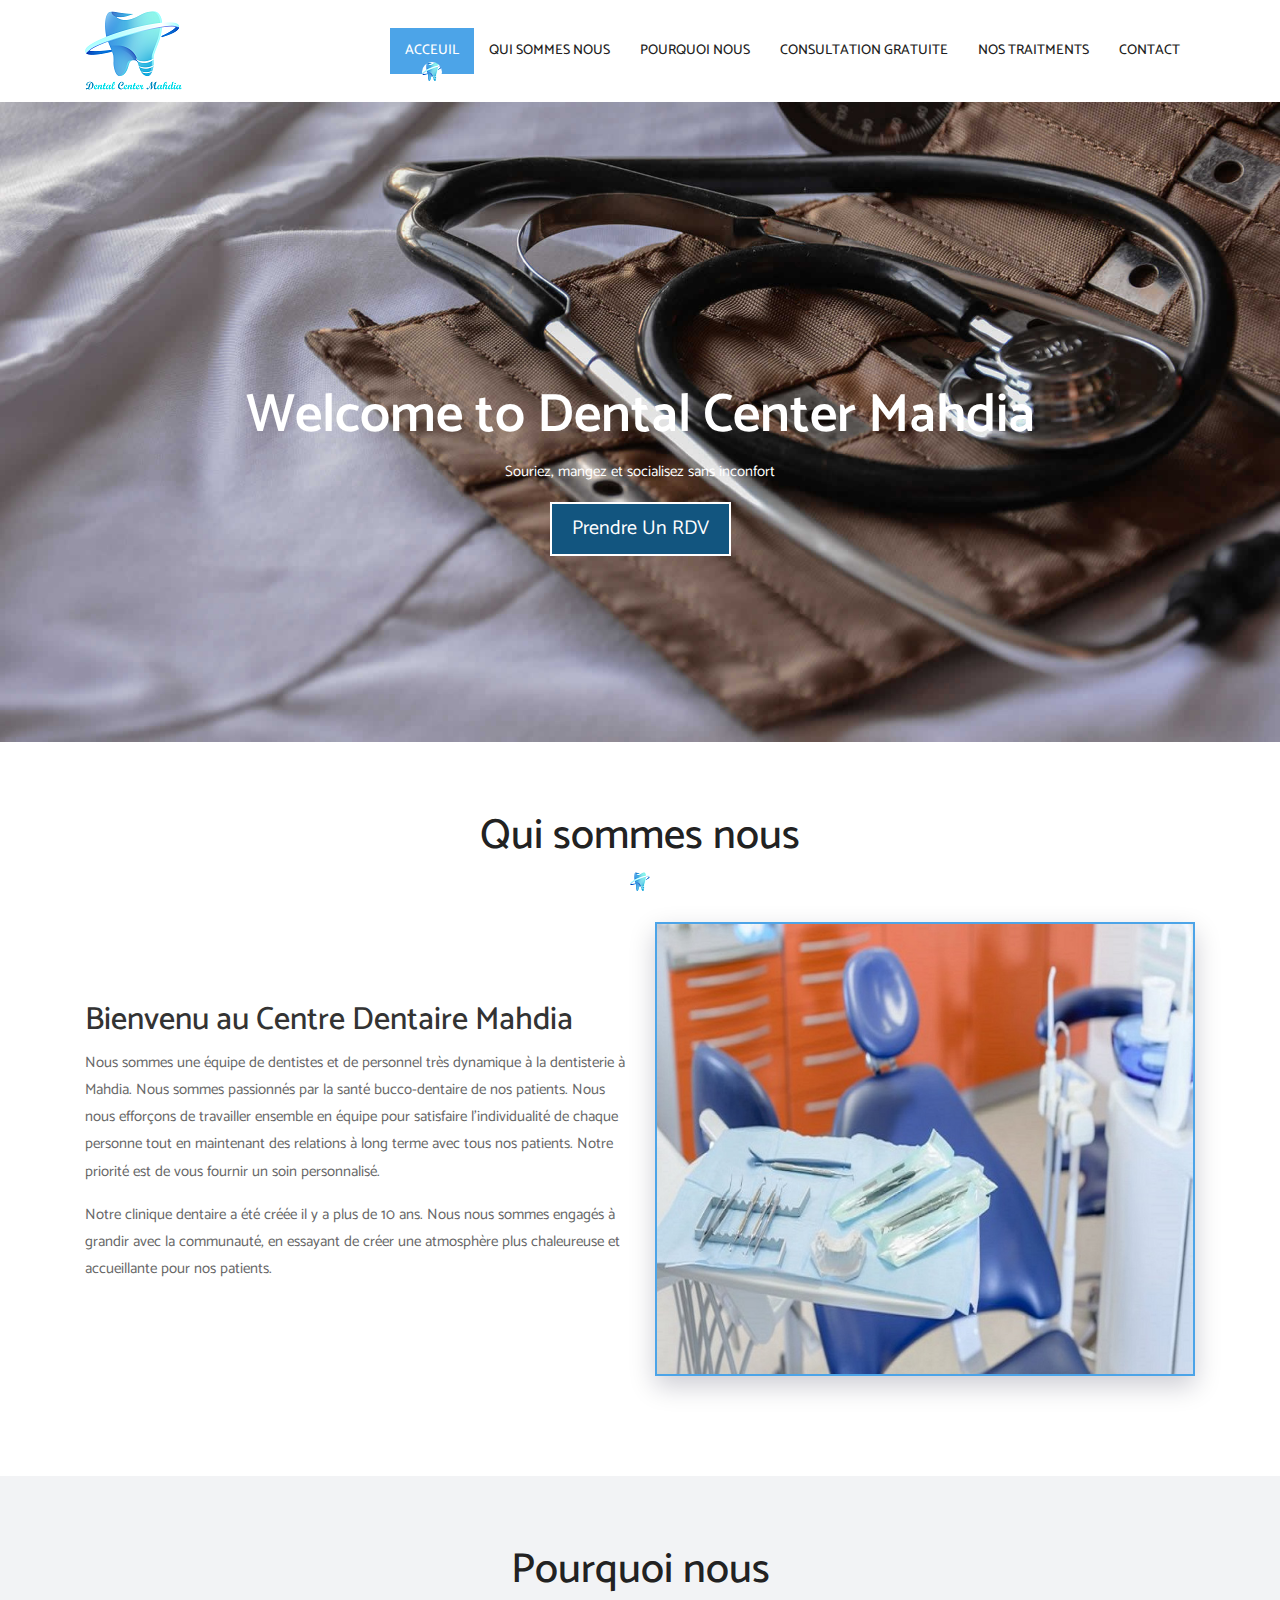
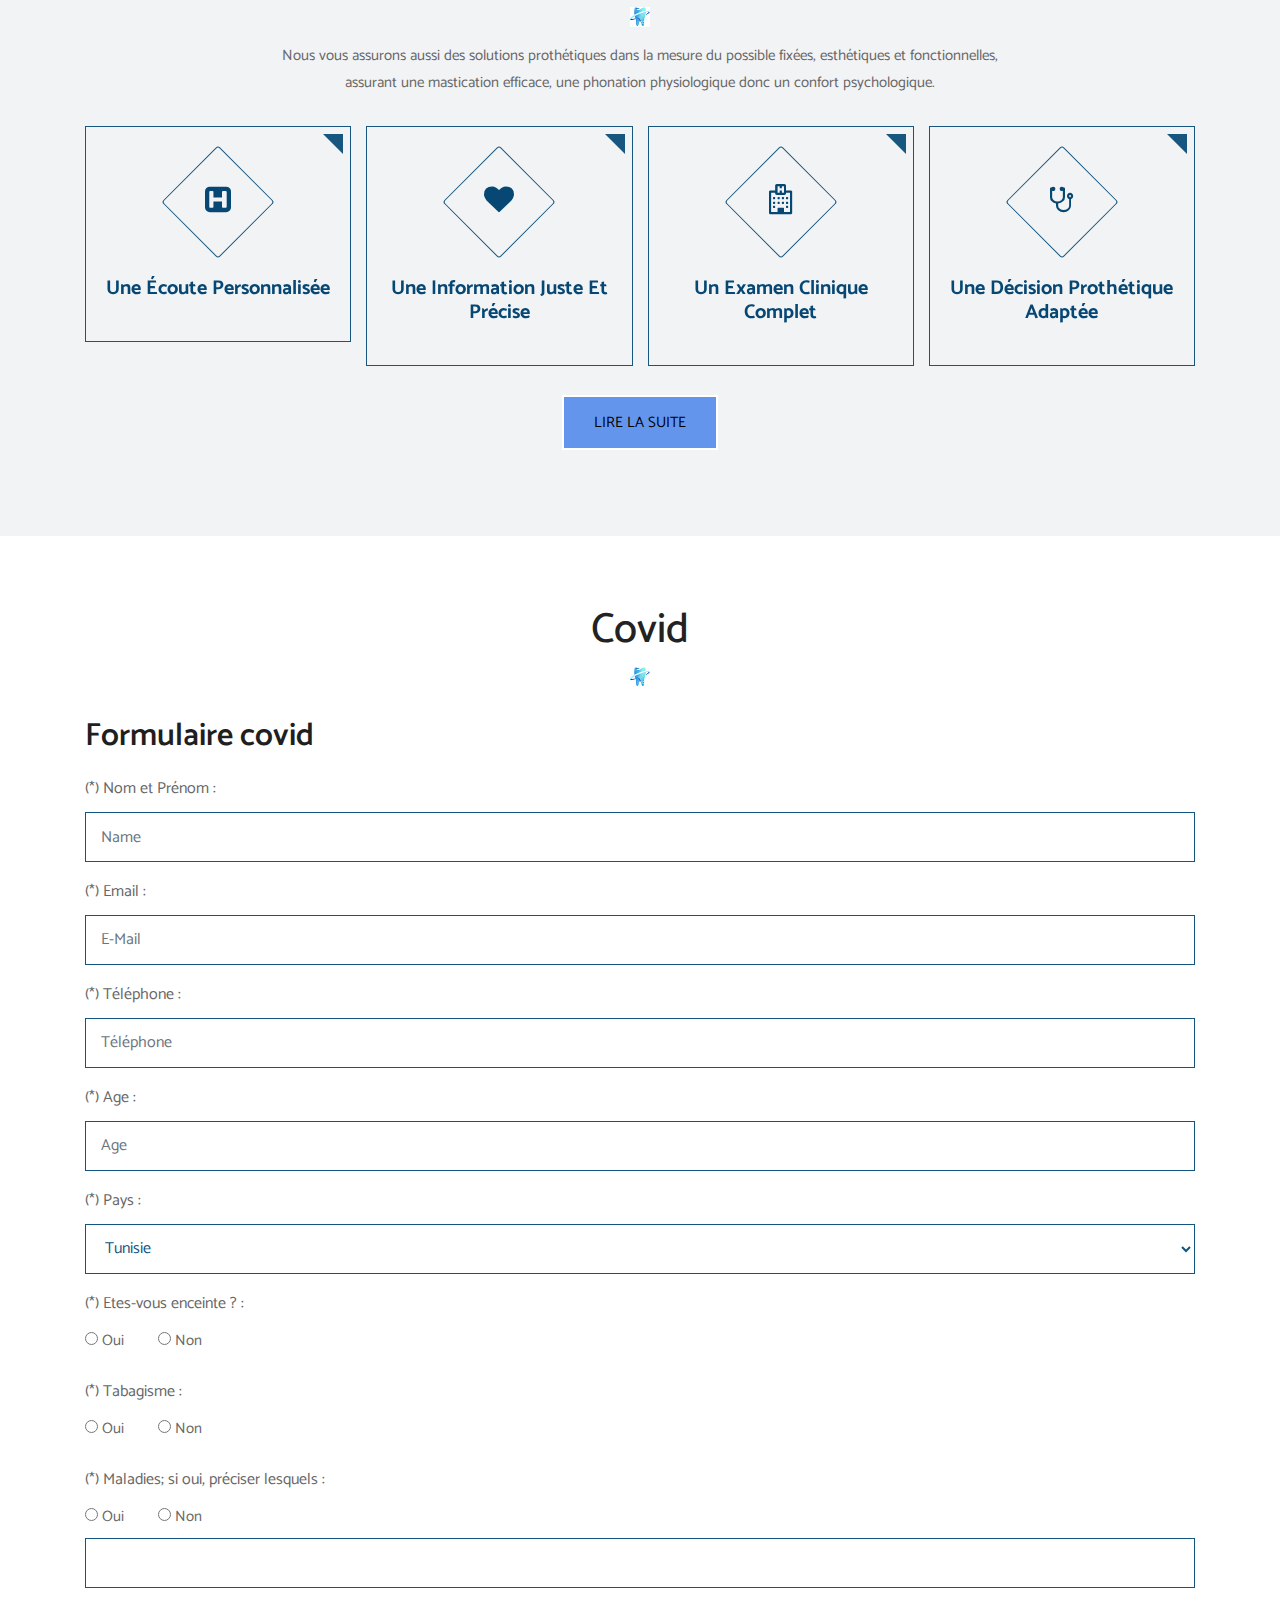
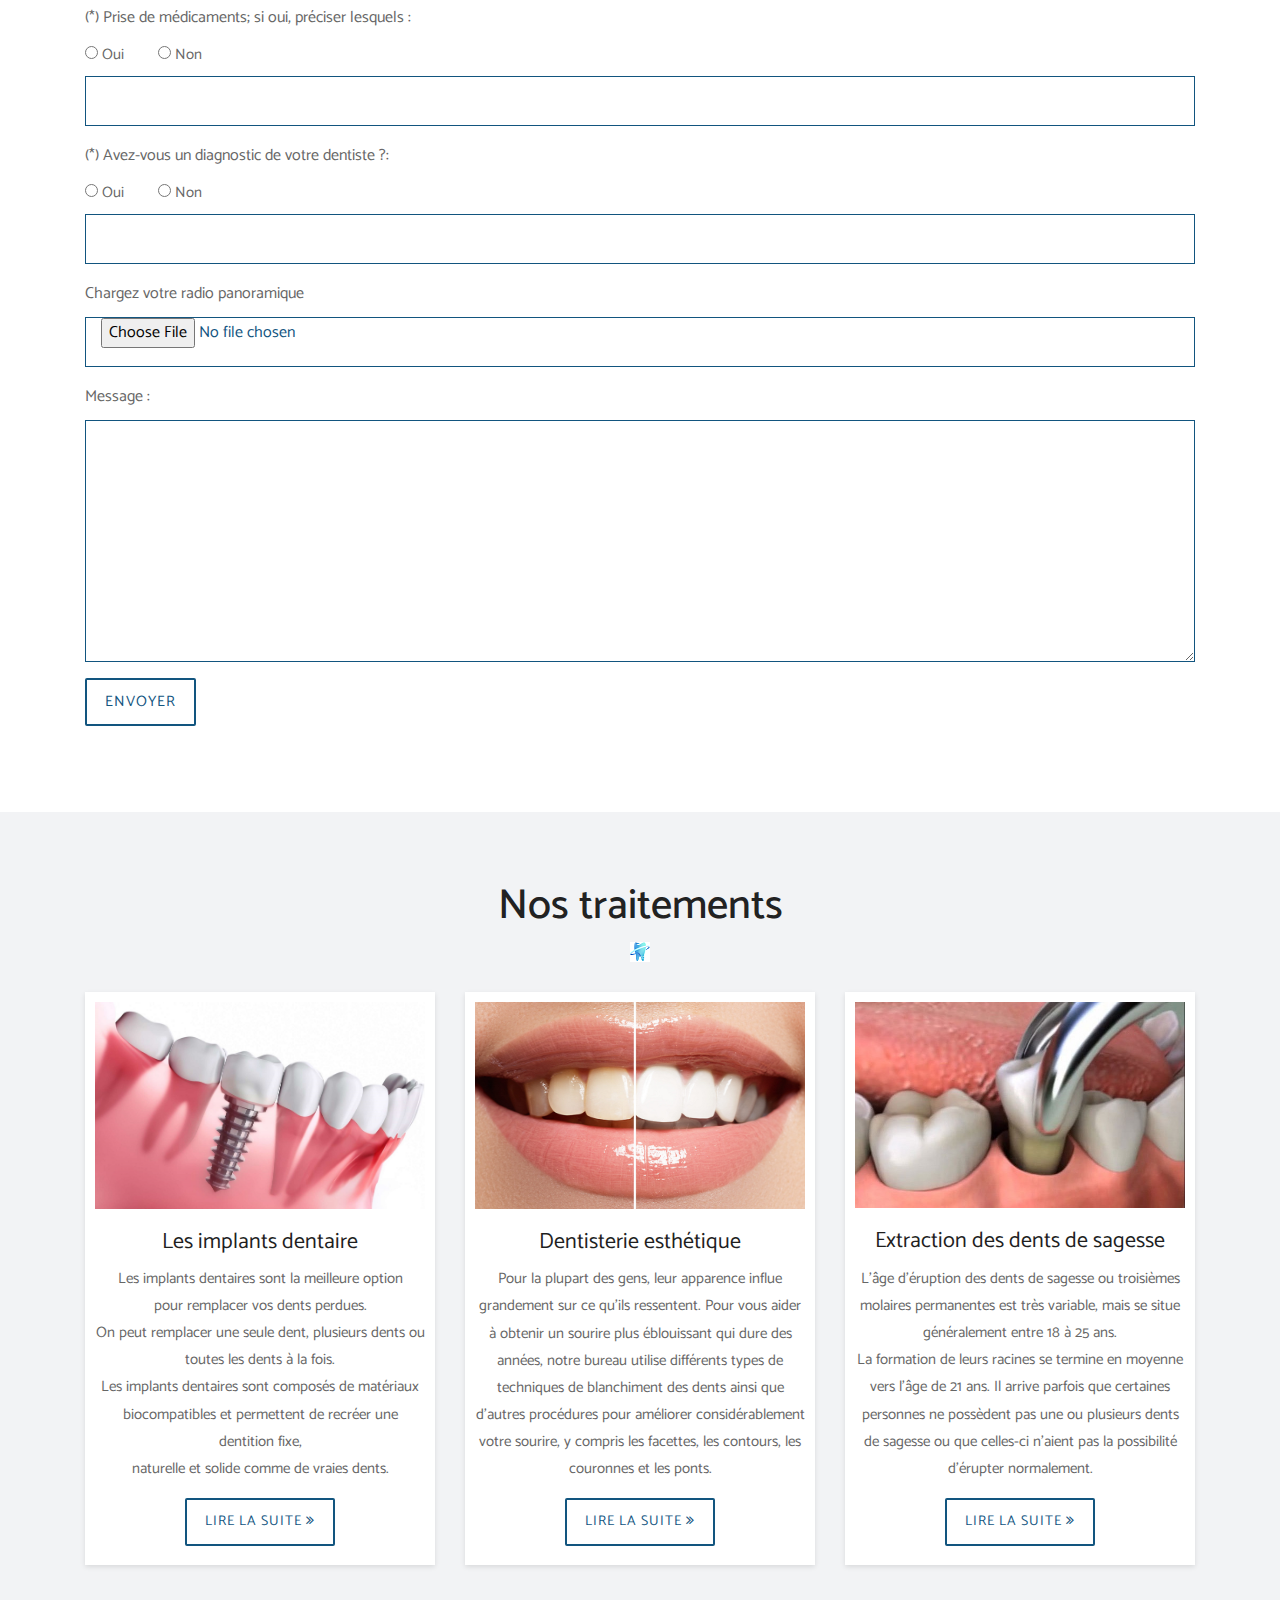
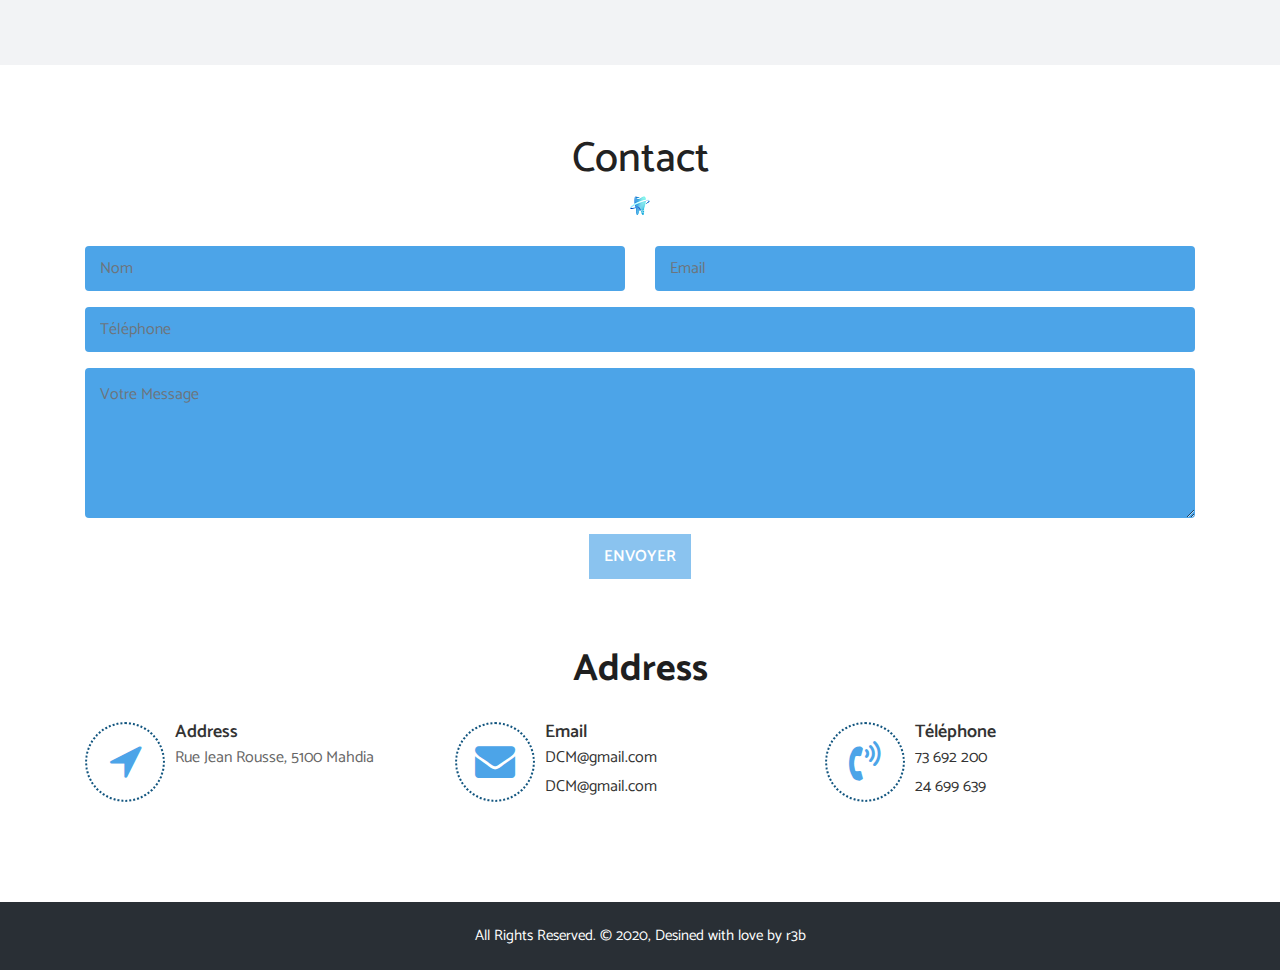
<file: index.html>
<!DOCTYPE html>
<html lang="en"><!-- Basic -->
<head>
	<meta charset="utf-8">
    <meta http-equiv="X-UA-Compatible" content="IE=edge">   
   
    <!-- Mobile Metas -->
    <meta name="viewport" content="width=device-width, minimum-scale=1.0, maximum-scale=1.0, user-scalable=no">
	<script src="https://code.jquery.com/jquery-3.4.1.slim.min.js" integrity="sha384-J6qa4849blE2+poT4WnyKhv5vZF5SrPo0iEjwBvKU7imGFAV0wwj1yYfoRSJoZ+n" crossorigin="anonymous"></script>
	<script src="https://cdn.jsdelivr.net/npm/popper.js@1.16.0/dist/umd/popper.min.js" integrity="sha384-Q6E9RHvbIyZFJoft+2mJbHaEWldlvI9IOYy5n3zV9zzTtmI3UksdQRVvoxMfooAo" crossorigin="anonymous"></script>
	<script src="https://stackpath.bootstrapcdn.com/bootstrap/4.4.1/js/bootstrap.min.js" integrity="sha384-wfSDF2E50Y2D1uUdj0O3uMBJnjuUD4Ih7YwaYd1iqfktj0Uod8GCExl3Og8ifwB6" crossorigin="anonymous"></script>
     <!-- Site Metas -->
    <title>Dentel Center Mahdia</title>  
    <meta name="keywords" content="">
    <meta name="description" content="">
    <meta name="author" content="">
	<link rel="stylesheet" href="https://stackpath.bootstrapcdn.com/bootstrap/4.4.1/css/bootstrap.min.css" integrity="sha384-Vkoo8x4CGsO3+Hhxv8T/Q5PaXtkKtu6ug5TOeNV6gBiFeWPGFN9MuhOf23Q9Ifjh" crossorigin="anonymous">
    <!-- Site Icons -->
    <link rel="shortcut icon" href="images/favicon.ico" type="image/x-icon">
    <link rel="apple-touch-icon" href="images/apple-touch-icon.png">

    <!-- Bootstrap CSS -->
    <link rel="stylesheet" href="css/bootstrap.min.css">
    <!-- Pogo Slider CSS -->
    <link rel="stylesheet" href="css/pogo-slider.min.css">
	<!-- Site CSS -->
    <link rel="stylesheet" href="css/style.css">    
    <!-- Responsive CSS -->
    <link rel="stylesheet" href="css/responsive.css">
    <!-- Custom CSS -->
    <link rel="stylesheet" href="css/custom.css">

    <!--[if lt IE 9]>
      <script src="https://oss.maxcdn.com/libs/html5shiv/3.7.0/html5shiv.js"></script>
      <script src="https://oss.maxcdn.com/libs/respond.js/1.4.2/respond.min.js"></script>
    <![endif]-->

</head>
<body id="home" data-spy="scroll" data-target="#navbar-wd" data-offset="98">

	<!-- LOADER -->
     <!-- <div id="preloader">
		<div class="loader">
			<img src="images/preloader.gif" alt="" />
		</div>
    </div>end loader -->
    <!-- END LOADER -->
	
	
	
	<!-- Start header -->
	<header class="top-header">
		<nav class="navbar header-nav navbar-expand-lg">
            <div class="container">
				<a class="navbar-brand" href="index.html"><img src="images/logo.png" alt="image"></a>
				<button class="navbar-toggler" type="button" data-toggle="collapse" data-target="#navbar-wd" aria-controls="navbar-wd" aria-expanded="false" aria-label="Toggle navigation">
					<span></span>
					<span></span>
					<span></span>
				</button>
                <div class="collapse navbar-collapse justify-content-end" id="navbar-wd">
                    <ul class="navbar-nav">
                        <li><a class="nav-link active" href="#home">Acceuil</a></li>
                        <li><a class="nav-link" href="#about">Qui sommes nous</a></li>
                        <li><a class="nav-link" href="#services">Pourquoi nous</a></li>
						<li><a class="nav-link" href="#appointment">Consultation Gratuite</a></li>
						<li><a class="nav-link" href="#blog">Nos traitments</a></li>
						<li><a class="nav-link" href="#contact">Contact </a></li>
                    
                    </ul>
                </div>
            </div>
        </nav>
	</header>
	<!-- End header -->
	
	<!-- Start Banner -->
	<div class="ulockd-home-slider">
		<div class="container-fluid">
			<div class="row">
				<div class="pogoSlider" id="js-main-slider">
				
					<div class="pogoSlider-slide"style="background-image:url(images/slider-02.jpg);">
						<div class="lbox-caption">
							<div class="lbox-details">
								<h1>Welcome to Dental Center Mahdia</h1>
								<p>Souriez, mangez et socialisez sans inconfort</p>
								<a  class="btn"  data-toggle="modal" data-target="#orangeModalSubscription">Prendre un RDV</a>
							</div>
						</div>
					</div>
				
				</div><!-- .pogoSlider -->
			</div>
		</div>
	</div>
	<!-- End Banner -->
	
	<!-- Start About us -->
	<div id="about" class="about-box">
		<div class="about-a1">
			<div class="container">
				<div class="row">
					<div class="col-lg-12">
						<div class="title-box">
							<h2>Qui sommes nous</h2>
					
						</div>
					</div>
				</div>
				<div class="row">
					<div class="col-lg-12 col-md-12 col-sm-12">
						<div class="row align-items-center about-main-info">
							<div class="col-lg-6 col-md-6 col-sm-12">
								<h2>Bienvenu au Centre Dentaire Mahdia </h2>
								<p>
									Nous sommes une équipe de dentistes et de personnel très dynamique à la dentisterie 
									à Mahdia. Nous sommes passionnés par la santé bucco-dentaire de nos patients. 
									Nous nous efforçons de travailler ensemble en équipe pour satisfaire 
									l'individualité de chaque personne tout en maintenant des relations 
									à long terme avec tous nos patients. Notre priorité est de vous fournir un soin personnalisé.

								</p>
								<p>Notre clinique dentaire a été créée il y a plus de 10 ans. Nous nous sommes engagés à grandir avec la communauté, en essayant de créer une atmosphère plus chaleureuse et accueillante pour nos patients.
								</p>
								
							</div>
							<div class="col-lg-6 col-md-6 col-sm-12">
								<div class="about-m">
									<ul id="banner">
										<li>
											<img src="images/about-img-01.jpg" alt="">
										</li>
										<li>
											<img src="images/about-img-02.jpg" alt="">
										</li>
									
									</ul>
								</div>
							</div>
						</div>
					</div>
				</div>
			</div>
		</div>
	</div>
	<!-- End About us -->
	
	<!-- Start Services -->
	<div id="services" class="services-box">
		<div class="container">
			<div class="row">
				<div class="col-lg-12">
					<div class="title-box">
						<h2>Pourquoi nous</h2>
						<p>Nous vous assurons aussi des solutions prothétiques dans la mesure du possible fixées, esthétiques et fonctionnelles,<br> assurant une mastication efficace, une phonation physiologique donc un confort psychologique.
						</p>
					</div>
				</div>
			</div>
			
			<div class="row">
				<div class="col-lg-12">
					<div class="owl-carousel owl-theme">
						<div class="item">
							<div class="serviceBox">
								<div class="service-icon"><i class="fa fa-h-square" aria-hidden="true"></i></div>
								<h3 class="title">Une écoute personnalisée								</h3>
								<p class="description">
								
								</p>
							
							</div>
						</div>
						<div class="item">
							<div class="serviceBox">
								<div class="service-icon"><i class="fa fa-heart" aria-hidden="true"></i></div>
								<h3 class="title">Une Information juste et précise</h3>
								<p class="description">
								
								</p>
							
							</div>
						</div>
						<div class="item">
							<div class="serviceBox">
								<div class="service-icon"><i class="fa fa-hospital-o" aria-hidden="true"></i></div>
								<h3 class="title">Un examen clinique complet</h3>
								<p class="description">
								
								</p>
								
							</div>
						</div>
						<div class="item">
							<div class="serviceBox">
								<div class="service-icon"><i class="fa fa-stethoscope" aria-hidden="true"></i></div>
								<h4 class="title">Une décision prothétique adaptée</h4>
								<p class="description">
									
								</p>
								
							</div>
						</div>
					
					
					
					
						
					</div>
					
				</div>
				
			</div>			
			<div class="form-group" style="text-align: center;">
				<a href="readMore.html" target="_blank"><button id="singlebutton" name="singlebutton" class="new-btn-d br-2" style="color: black; background-color: cornflowerblue;">Lire la suite</button></a>
			</div>
		</div>
	</div>
	<!-- End Services -->
	
	<!-- Start Appointment -->
	<div id="appointment" class="appointment-main">
		<div class="container">
			<div class="row">
				<div class="col-lg-12">
					<div class="title-box">
						<h2>Covid</h2>
						<p></p>
					</div>
				</div>
			</div>
			<div class="row">
				<div class="col-lg-12">
					<div class="well-block">
                        <div class="well-title">
                            <h2>Formulaire covid</h2>
                        </div>
                        <form>
                            <!-- Form start -->
                            <div class="row">
                                <div class="col-md-12">
                                    <div class="form-group">
                                        <label class="control-label" for="name">(*) Nom et Prénom :</label>
                                        <input id="name" name="name" type="text" placeholder="Name" class="form-control input-md" required>
                                    </div>
                                </div>
                                <!-- Text input-->
                                <div class="col-md-12">
                                    <div class="form-group">
                                        <label class="control-label" for="email">(*) Email :</label>
                                        <input id="email" name="email" type="text" placeholder="E-Mail" class="form-control input-md" required>
                                    </div>
								</div>
								 <!-- Text input-->
								 <div class="col-md-12">
                                    <div class="form-group">
                                        <label class="control-label" for="tel">(*) Téléphone :</label>
                                        <input id="tel" name="tel" type="text" placeholder="Téléphone" class="form-control input-md" required>
                                    </div>
                                </div>
                                <!-- Text input-->
                                <div class="col-md-12">
                                    <div class="form-group">
                                        <label class="control-label" for="age">(*) Age :</label>
                                        <input id="age" name="age" type="number" placeholder="Age" class="form-control input-md" required>
                                    </div>
								</div>
								<div class="col-md-12">
                                    <div class="form-group">
                                        <label class="control-label" for="age">(*) Pays :</label>
										<select id="pays" name="pays" class="form-control input-md">
											<option value="France" selected="selected">Tunisie </option>
											
											<option value="Afghanistan">Afghanistan </option>
											<option value="Afrique_Centrale">Afrique_Centrale </option>
											<option value="Afrique_du_sud">Afrique_du_Sud </option>
											<option value="Albanie">Albanie </option>
											<option value="Algerie">Algerie </option>
											<option value="Allemagne">Allemagne </option>
											<option value="Andorre">Andorre </option>
											<option value="Angola">Angola </option>
											<option value="Anguilla">Anguilla </option>
											<option value="Arabie_Saoudite">Arabie_Saoudite </option>
											<option value="Argentine">Argentine </option>
											<option value="Armenie">Armenie </option>
											<option value="Australie">Australie </option>
											<option value="Autriche">Autriche </option>
											<option value="Azerbaidjan">Azerbaidjan </option>
											
											<option value="Bahamas">Bahamas </option>
											<option value="Bangladesh">Bangladesh </option>
											<option value="Barbade">Barbade </option>
											<option value="Bahrein">Bahrein </option>
											<option value="Belgique">Belgique </option>
											<option value="Belize">Belize </option>
											<option value="Benin">Benin </option>
											<option value="Bermudes">Bermudes </option>
											<option value="Bielorussie">Bielorussie </option>
											<option value="Bolivie">Bolivie </option>
											<option value="Botswana">Botswana </option>
											<option value="Bhoutan">Bhoutan </option>
											<option value="Boznie_Herzegovine">Boznie_Herzegovine </option>
											<option value="Bresil">Bresil </option>
											<option value="Brunei">Brunei </option>
											<option value="Bulgarie">Bulgarie </option>
											<option value="Burkina_Faso">Burkina_Faso </option>
											<option value="Burundi">Burundi </option>
											
											<option value="Caiman">Caiman </option>
											<option value="Cambodge">Cambodge </option>
											<option value="Cameroun">Cameroun </option>
											<option value="Canada">Canada </option>
											<option value="Canaries">Canaries </option>
											<option value="Cap_vert">Cap_Vert </option>
											<option value="Chili">Chili </option>
											<option value="Chine">Chine </option>
											<option value="Chypre">Chypre </option>
											<option value="Colombie">Colombie </option>
											<option value="Comores">Colombie </option>
											<option value="Congo">Congo </option>
											<option value="Congo_democratique">Congo_democratique </option>
											<option value="Cook">Cook </option>
											<option value="Coree_du_Nord">Coree_du_Nord </option>
											<option value="Coree_du_Sud">Coree_du_Sud </option>
											<option value="Costa_Rica">Costa_Rica </option>
											<option value="Cote_d_Ivoire">Côte_d_Ivoire </option>
											<option value="Croatie">Croatie </option>
											<option value="Cuba">Cuba </option>
											
											<option value="Danemark">Danemark </option>
											<option value="Djibouti">Djibouti </option>
											<option value="Dominique">Dominique </option>
											
											<option value="Egypte">Egypte </option>
											<option value="Emirats_Arabes_Unis">Emirats_Arabes_Unis </option>
											<option value="Equateur">Equateur </option>
											<option value="Erythree">Erythree </option>
											<option value="Espagne">Espagne </option>
											<option value="Estonie">Estonie </option>
											<option value="Etats_Unis">Etats_Unis </option>
											<option value="Ethiopie">Ethiopie </option>
											
											<option value="Falkland">Falkland </option>
											<option value="Feroe">Feroe </option>
											<option value="Fidji">Fidji </option>
											<option value="Finlande">Finlande </option>
											<option value="France">France </option>
											
											<option value="Gabon">Gabon </option>
											<option value="Gambie">Gambie </option>
											<option value="Georgie">Georgie </option>
											<option value="Ghana">Ghana </option>
											<option value="Gibraltar">Gibraltar </option>
											<option value="Grece">Grece </option>
											<option value="Grenade">Grenade </option>
											<option value="Groenland">Groenland </option>
											<option value="Guadeloupe">Guadeloupe </option>
											<option value="Guam">Guam </option>
											<option value="Guatemala">Guatemala</option>
											<option value="Guernesey">Guernesey </option>
											<option value="Guinee">Guinee </option>
											<option value="Guinee_Bissau">Guinee_Bissau </option>
											<option value="Guinee equatoriale">Guinee_Equatoriale </option>
											<option value="Guyana">Guyana </option>
											<option value="Guyane_Francaise ">Guyane_Francaise </option>
											
											<option value="Haiti">Haiti </option>
											<option value="Hawaii">Hawaii </option>
											<option value="Honduras">Honduras </option>
											<option value="Hong_Kong">Hong_Kong </option>
											<option value="Hongrie">Hongrie </option>
											
											<option value="Inde">Inde </option>
											<option value="Indonesie">Indonesie </option>
											<option value="Iran">Iran </option>
											<option value="Iraq">Iraq </option>
											<option value="Irlande">Irlande </option>
											<option value="Islande">Islande </option>
											<option value="Israel">Israel </option>
											<option value="Italie">italie </option>
											
											<option value="Jamaique">Jamaique </option>
											<option value="Jan Mayen">Jan Mayen </option>
											<option value="Japon">Japon </option>
											<option value="Jersey">Jersey </option>
											<option value="Jordanie">Jordanie </option>
											
											<option value="Kazakhstan">Kazakhstan </option>
											<option value="Kenya">Kenya </option>
											<option value="Kirghizstan">Kirghizistan </option>
											<option value="Kiribati">Kiribati </option>
											<option value="Koweit">Koweit </option>
											
											<option value="Laos">Laos </option>
											<option value="Lesotho">Lesotho </option>
											<option value="Lettonie">Lettonie </option>
											<option value="Liban">Liban </option>
											<option value="Liberia">Liberia </option>
											<option value="Liechtenstein">Liechtenstein </option>
											<option value="Lituanie">Lituanie </option>
											<option value="Luxembourg">Luxembourg </option>
											<option value="Lybie">Lybie </option>
											
											<option value="Macao">Macao </option>
											<option value="Macedoine">Macedoine </option>
											<option value="Madagascar">Madagascar </option>
											<option value="Madère">Madère </option>
											<option value="Malaisie">Malaisie </option>
											<option value="Malawi">Malawi </option>
											<option value="Maldives">Maldives </option>
											<option value="Mali">Mali </option>
											<option value="Malte">Malte </option>
											<option value="Man">Man </option>
											<option value="Mariannes du Nord">Mariannes du Nord </option>
											<option value="Maroc">Maroc </option>
											<option value="Marshall">Marshall </option>
											<option value="Martinique">Martinique </option>
											<option value="Maurice">Maurice </option>
											<option value="Mauritanie">Mauritanie </option>
											<option value="Mayotte">Mayotte </option>
											<option value="Mexique">Mexique </option>
											<option value="Micronesie">Micronesie </option>
											<option value="Midway">Midway </option>
											<option value="Moldavie">Moldavie </option>
											<option value="Monaco">Monaco </option>
											<option value="Mongolie">Mongolie </option>
											<option value="Montserrat">Montserrat </option>
											<option value="Mozambique">Mozambique </option>
											
											<option value="Namibie">Namibie </option>
											<option value="Nauru">Nauru </option>
											<option value="Nepal">Nepal </option>
											<option value="Nicaragua">Nicaragua </option>
											<option value="Niger">Niger </option>
											<option value="Nigeria">Nigeria </option>
											<option value="Niue">Niue </option>
											<option value="Norfolk">Norfolk </option>
											<option value="Norvege">Norvege </option>
											<option value="Nouvelle_Caledonie">Nouvelle_Caledonie </option>
											<option value="Nouvelle_Zelande">Nouvelle_Zelande </option>
											
											<option value="Oman">Oman </option>
											<option value="Ouganda">Ouganda </option>
											<option value="Ouzbekistan">Ouzbekistan </option>
											
											<option value="Pakistan">Pakistan </option>
											<option value="Palau">Palau </option>
											<option value="Palestine">Palestine </option>
											<option value="Panama">Panama </option>
											<option value="Papouasie_Nouvelle_Guinee">Papouasie_Nouvelle_Guinee </option>
											<option value="Paraguay">Paraguay </option>
											<option value="Pays_Bas">Pays_Bas </option>
											<option value="Perou">Perou </option>
											<option value="Philippines">Philippines </option>
											<option value="Pologne">Pologne </option>
											<option value="Polynesie">Polynesie </option>
											<option value="Porto_Rico">Porto_Rico </option>
											<option value="Portugal">Portugal </option>
											
											<option value="Qatar">Qatar </option>
											
											<option value="Republique_Dominicaine">Republique_Dominicaine </option>
											<option value="Republique_Tcheque">Republique_Tcheque </option>
											<option value="Reunion">Reunion </option>
											<option value="Roumanie">Roumanie </option>
											<option value="Royaume_Uni">Royaume_Uni </option>
											<option value="Russie">Russie </option>
											<option value="Rwanda">Rwanda </option>
											
											<option value="Sahara Occidental">Sahara Occidental </option>
											<option value="Sainte_Lucie">Sainte_Lucie </option>
											<option value="Saint_Marin">Saint_Marin </option>
											<option value="Salomon">Salomon </option>
											<option value="Salvador">Salvador </option>
											<option value="Samoa_Occidentales">Samoa_Occidentales</option>
											<option value="Samoa_Americaine">Samoa_Americaine </option>
											<option value="Sao_Tome_et_Principe">Sao_Tome_et_Principe </option>
											<option value="Senegal">Senegal </option>
											<option value="Seychelles">Seychelles </option>
											<option value="Sierra Leone">Sierra Leone </option>
											<option value="Singapour">Singapour </option>
											<option value="Slovaquie">Slovaquie </option>
											<option value="Slovenie">Slovenie</option>
											<option value="Somalie">Somalie </option>
											<option value="Soudan">Soudan </option>
											<option value="Sri_Lanka">Sri_Lanka </option>
											<option value="Suede">Suede </option>
											<option value="Suisse">Suisse </option>
											<option value="Surinam">Surinam </option>
											<option value="Swaziland">Swaziland </option>
											<option value="Syrie">Syrie </option>
											
											<option value="Tadjikistan">Tadjikistan </option>
											<option value="Taiwan">Taiwan </option>
											<option value="Tonga">Tonga </option>
											<option value="Tanzanie">Tanzanie </option>
											<option value="Tchad">Tchad </option>
											<option value="Thailande">Thailande </option>
											<option value="Tibet">Tibet </option>
											<option value="Timor_Oriental">Timor_Oriental </option>
											<option value="Togo">Togo </option>
											<option value="Trinite_et_Tobago">Trinite_et_Tobago </option>
											<option value="Tristan da cunha">Tristan de cuncha </option>
											<option value="Tunisie">Tunisie </option>
											<option value="Turkmenistan">Turmenistan </option>
											<option value="Turquie">Turquie </option>
											
											<option value="Ukraine">Ukraine </option>
											<option value="Uruguay">Uruguay </option>
											
											<option value="Vanuatu">Vanuatu </option>
											<option value="Vatican">Vatican </option>
											<option value="Venezuela">Venezuela </option>
											<option value="Vierges_Americaines">Vierges_Americaines </option>
											<option value="Vierges_Britanniques">Vierges_Britanniques </option>
											<option value="Vietnam">Vietnam </option>
											
											<option value="Wake">Wake </option>
											<option value="Wallis et Futuma">Wallis et Futuma </option>
											
											<option value="Yemen">Yemen </option>
											<option value="Yougoslavie">Yougoslavie </option>
											
											<option value="Zambie">Zambie </option>
											<option value="Zimbabwe">Zimbabwe </option>
											
											</select> </div>
								</div>
									 <!-- Text input-->
									 <div class="col-md-12">
										<div class="form-group">
											<label class="control-label" for="enceinte">(*) Etes-vous enceinte ? :</label><br>
											<input type="radio" id="enceinteOui" name="enceinte" value="Oui">
											<label for="enceinteOui" style="margin-right: 30px;">Oui</label>
											<input type="radio" id="enceinteNon" name="enceinte" value="Non">
											<label for="enceinteNon">Non</label></div>
									</div>
									<!-- Text input-->
									<div class="col-md-12">
										<div class="form-group">
											<label class="control-label" for="enceinte">(*) Tabagisme :</label><br>
											<input type="radio" id="tabagismeOui" name="tabagisme" value="Oui">
											<label for="tabagismeOui" style="margin-right: 30px;">Oui</label>
											<input type="radio" id="tabagismeNon" name="tabagisme" value="Non">
											<label for="tabagismeNon">Non</label></div>
									</div>
									<!-- Text input-->
									<div class="col-md-12">
										<div class="form-group">
											<label class="control-label" for="enceinte">(*) Maladies; si oui, préciser lesquels :</label><br>
											<input type="radio" id="maladieOui" name="maladie" value="Oui">
											<label for="maladieOui" style="margin-right: 30px;">Oui</label>
											<input type="radio" id="maladieNon" name="maladie" value="Non">
											<label for="maladieNon">Non</label>
											<input id="maladieOUI" name="maladieOUI" type="text" placeholder=" " class="form-control input-md" >
								
										</div>
													</div>
													<!-- Text input-->
									<div class="col-md-12">
										<div class="form-group">
											<label class="control-label" for="enceinte">(*) Prise de médicaments; si oui, préciser lesquels :</label><br>
											<input type="radio" id="médicamentsOui" name="médicaments" value="Oui">
											<label for="médicamentsOui" style="margin-right: 30px;">Oui</label>
											<input type="radio" id="médicamentsNon" name="médicaments" value="Non">
											<label for="médicamentsNon">Non</label>
											<input id="médicamentsOUI" name="médicamentsOUI" type="text" placeholder=" " class="form-control input-md" >
								
										</div>
													</div>
													<!-- Text input-->
									<div class="col-md-12">
										<div class="form-group">
											<label class="control-label" for="enceinte">(*) Avez-vous un diagnostic de votre dentiste ?:</label><br>
											<input type="radio" id="diagnosticOui" name="diagnostic" value="Oui">
											<label for="diagnosticOui" style="margin-right: 30px;">Oui</label>
											<input type="radio" id="diagnosticNon" name="diagnostic" value="Non">
											<label for="diagnosticNon">Non</label>
											<input id="diagnosticOUI" name="diagnosticOUI" type="text" placeholder=" " class="form-control input-md" >
								
										</div>
													</div>
													  <!-- Text input-->
													  <div class="col-md-12">
														<div class="form-group">
															<label class="control-label" for="img">Chargez votre radio panoramique</label>
														
															<input type="file" id="img" name="img" accept="image/*" class="form-control input-md" style="text-align: center;" >
												</div>
													</div>
                               <!-- Text input-->
							   <div class="col-md-12">
								<div class="form-group">
									<label class="control-label" for="email">Message :</label>
									<textarea cols="40" rows="10" class="form-control input-md">  </textarea>
								</div>
							</div>
                                <!-- Button -->
                                <div class="col-md-12">
                                    <div class="form-group">
                                        <button id="singlebutton" name="singlebutton" class="new-btn-d br-2">Envoyer</button>
                                    </div>
                                </div>
                            </div>
                        </form>
                        <!-- form end -->
                    </div>
				</div>
			
			</div>
		</div>
	</div>
	<!-- End Appointment -->
	
	<!-- Start Gallery -->

	<!-- End Gallery -->
	
	<!-- Start Team -->

	
	<!-- End Team -->
	
	<!-- Start Blog -->
	<div id="blog" class="blog-box">
		<div class="container">
			<div class="row">
				<div class="col-lg-12">
					<div class="title-box">
						<h2>Nos traitements</h2>
						<p></p>
					</div>
				</div>
			</div>
			<div class="row">
				<div class="col-lg-4 col-md-6 col-sm-12">
					<div class="blog-inner">
						<div class="blog-img">
							<img class="img-fluid" src="images/img03.jpg" alt="" />
						</div>
					
						<h2>Les implants dentaire</h2>
						<p>Les implants dentaires sont la meilleure option<br> pour remplacer vos dents perdues.<br> On peut remplacer une seule dent, plusieurs dents ou toutes les dents à la fois.<br> Les implants dentaires sont composés de matériaux biocompatibles et permettent de recréer une dentition fixe,<br> naturelle et solide comme de vraies dents.
						</p>
						<a class="new-btn-d br-2" href="#">Lire la suite <i class="fa fa-angle-double-right" aria-hidden="true"></i></a>
					</div>
				</div>
				<div class="col-lg-4 col-md-6 col-sm-12" >
					<div class="blog-inner">
						<div class="blog-img" height="1000">
							<img class="img-fluid" src="images/img04.png"  alt="" />
						</div>
						
						<h2>Dentisterie esthétique</h2>
						<p>Pour la plupart des gens, leur apparence influe grandement sur ce qu'ils ressentent.
							Pour vous aider à obtenir un sourire plus éblouissant qui dure des années, notre bureau utilise différents types de techniques de blanchiment des dents ainsi que d'autres procédures pour améliorer considérablement votre sourire, y compris les facettes, les contours, les couronnes et les ponts.
							 </p>
						<a class="new-btn-d br-2" href="#">Lire la suite <i class="fa fa-angle-double-right" aria-hidden="true"></i></a>
					</div>
				</div>
				<div class="col-lg-4 col-md-6 col-sm-12">
					<div class="blog-inner">
						<div class="blog-img">
							<img class="img-fluid" src="images/img05.jpg" alt="" />
						</div>
					
						<h2>Extraction des dents de sagesse</h2>
						<p>L’âge d’éruption des dents de sagesse ou troisièmes molaires permanentes est très variable, mais se situe généralement entre 18 à 25 ans.<br> La formation de leurs racines se termine en moyenne vers l’âge de 21 ans. Il arrive parfois que certaines personnes ne possèdent pas une ou plusieurs dents de sagesse ou que celles-ci n’aient pas la possibilité d’érupter normalement.</p>
						<a class="new-btn-d br-2" href="#">Lire la suite <i class="fa fa-angle-double-right" aria-hidden="true"></i></a>
					</div>
				</div>
			</div>
		</div>
	</div>
	<!-- End Blog -->
	
	<!-- Start Contact -->
	<div id="contact" class="contact-box">
		<div class="container">
			<div class="row">
				<div class="col-lg-12">
					<div class="title-box">
						<h2>Contact</h2>
						<p></p>
					</div>
				</div>
			</div>
			<div class="row">
				
				<div class="col-lg-12 col-xs-12">
				  <div class="contact-block">
					<form id="contactForm">
					  <div class="row">
						<div class="col-md-6">
							<div class="form-group">
								<input type="text" class="form-control" id="name" name="name" placeholder="Nom" required data-error="S'il vous plaît entrez votre nom">
								<div class="help-block with-errors"></div>
							</div>                                 
						</div>
						<div class="col-md-6">
							<div class="form-group">
								<input type="text" placeholder="Email" id="email" class="form-control" name="name" required data-error="Veuillez saisir votre email">
								<div class="help-block with-errors"></div>
							</div> 
						</div>
						<div class="col-md-12">
							<div class="form-group">
								<input type="text" placeholder="Téléphone" id="number" class="form-control" name="number" required data-error="Veuillez saisir votre numéro">
								<div class="help-block with-errors"></div>
							</div> 
						</div>
						<div class="col-md-12">
							<div class="form-group"> 
								<textarea class="form-control" id="message" placeholder="Votre Message" rows="8" data-error="Écrivez votre message" required></textarea>
								<div class="help-block with-errors"></div>
							</div>
							<div class="submit-button text-center">
								<button class="btn btn-common" id="submit" type="submit">Envoyer</button>
								<div id="msgSubmit" class="h3 text-center hidden"></div> 
								<div class="clearfix"></div> 
							</div>
						</div>
					  </div>            
					</form>
				  </div>
				</div>
				
				
				<div class="col-lg-12 col-xs-12">
					<div class="left-contact">
						<h2>Address</h2>
						<div class="media cont-line">
							<div class="media-left icon-b">
								<i class="fa fa-location-arrow" aria-hidden="true"></i>
							</div>
							<div class="media-body dit-right">
								<h4>Address</h4>
								<p>Rue Jean Rousse, 5100 Mahdia
								</p>
							</div>
						</div>
						<div class="media cont-line">
							<div class="media-left icon-b">
								<i class="fa fa-envelope" aria-hidden="true"></i>
							</div>
							<div class="media-body dit-right">
								<h4>Email</h4>
								<a href="#">DCM@gmail.com</a><br>
								<a href="#">DCM@gmail.com</a>
							</div>
						</div>
						<div class="media cont-line">
							<div class="media-left icon-b">
								<i class="fa fa-volume-control-phone" aria-hidden="true"></i>
							</div>
							<div class="media-body dit-right">
								<h4>Téléphone</h4>
								
								<a href="#">73 692 200</a><br>
								<a href="#">24 699 639</a>
							</div>
						</div>
					</div>
				</div>
				
				
			</div>
		</div>
	</div>
	<!-- End Contact -->
	
	<!-- Start Subscribe -->
	
	<!-- End Subscribe -->
	
	<!-- Start Footer -->
	<footer class="footer-box">
		<div class="container">
			<div class="row">
				<div class="col-lg-12">
					<p class="footer-company-name">All Rights Reserved. &copy; 2020, Desined with love by r3b</p>
				</div>
			</div>
		</div>
	</footer>

	<div class="modal fade" id="orangeModalSubscription" tabindex="-1" role="dialog" aria-labelledby="myModalLabel"
  aria-hidden="true">
  <div class="modal-dialog modal-notify modal-warning" role="document">
    <!--Content-->
    <div class="modal-content">
      <!--Header-->
      <div class="modal-header text-center">
        <h4 class="modal-title white-text w-100 font-weight-bold py-2">Prendre Rendez-Vous</h4>
        <button type="button" class="close" data-dismiss="modal" aria-label="Close">
          <span aria-hidden="true" class="white-text">&times;</span>
        </button>
      </div>

      <!--Body-->
      <div class="modal-body" >
           <div class="col-md-12">
        <div class="form-group">
											<label class="control-label" for="civilite">(*) Votre Civilité :</label><br>
											<input type="radio" id="civitlteMr" name="civilite" value="Mr">
											<label for="civitlteMr" style="margin-right: 30px;">Mr</label>
											<input type="radio" id="civitlteMme" name="civilite" value="Mme">
											<label for="civitlteMme" style="margin-right: 30px;">Mme</label>
											<input type="radio" id="civitlteMlle" name="civilite" value="Mlle">
											<label for="civitlteMlle">Mlle</label>
											</div>
		</div>

		<div class="col-md-12">
			<div class="form-group">
				<label class="control-label" for="email">(*) Nom & Prénom :</label>
				<input id="nomEtPrenom" name="nomEtPrenom" type="text" placeholder="Nom et prénom" class="form-control input-md" required>
			</div>
		</div>

		<div class="col-md-12">
                                    <div class="form-group">
                                        <label class="control-label" for="age">(*) Pays :</label>
										<select id="pays" name="pays" class="form-control input-md">
											<option value="France" selected="selected">Tunisie </option>
											
											<option value="Afghanistan">Afghanistan </option>
											<option value="Afrique_Centrale">Afrique_Centrale </option>
											<option value="Afrique_du_sud">Afrique_du_Sud </option>
											<option value="Albanie">Albanie </option>
											<option value="Algerie">Algerie </option>
											<option value="Allemagne">Allemagne </option>
											<option value="Andorre">Andorre </option>
											<option value="Angola">Angola </option>
											<option value="Anguilla">Anguilla </option>
											<option value="Arabie_Saoudite">Arabie_Saoudite </option>
											<option value="Argentine">Argentine </option>
											<option value="Armenie">Armenie </option>
											<option value="Australie">Australie </option>
											<option value="Autriche">Autriche </option>
											<option value="Azerbaidjan">Azerbaidjan </option>
											
											<option value="Bahamas">Bahamas </option>
											<option value="Bangladesh">Bangladesh </option>
											<option value="Barbade">Barbade </option>
											<option value="Bahrein">Bahrein </option>
											<option value="Belgique">Belgique </option>
											<option value="Belize">Belize </option>
											<option value="Benin">Benin </option>
											<option value="Bermudes">Bermudes </option>
											<option value="Bielorussie">Bielorussie </option>
											<option value="Bolivie">Bolivie </option>
											<option value="Botswana">Botswana </option>
											<option value="Bhoutan">Bhoutan </option>
											<option value="Boznie_Herzegovine">Boznie_Herzegovine </option>
											<option value="Bresil">Bresil </option>
											<option value="Brunei">Brunei </option>
											<option value="Bulgarie">Bulgarie </option>
											<option value="Burkina_Faso">Burkina_Faso </option>
											<option value="Burundi">Burundi </option>
											
											<option value="Caiman">Caiman </option>
											<option value="Cambodge">Cambodge </option>
											<option value="Cameroun">Cameroun </option>
											<option value="Canada">Canada </option>
											<option value="Canaries">Canaries </option>
											<option value="Cap_vert">Cap_Vert </option>
											<option value="Chili">Chili </option>
											<option value="Chine">Chine </option>
											<option value="Chypre">Chypre </option>
											<option value="Colombie">Colombie </option>
											<option value="Comores">Colombie </option>
											<option value="Congo">Congo </option>
											<option value="Congo_democratique">Congo_democratique </option>
											<option value="Cook">Cook </option>
											<option value="Coree_du_Nord">Coree_du_Nord </option>
											<option value="Coree_du_Sud">Coree_du_Sud </option>
											<option value="Costa_Rica">Costa_Rica </option>
											<option value="Cote_d_Ivoire">Côte_d_Ivoire </option>
											<option value="Croatie">Croatie </option>
											<option value="Cuba">Cuba </option>
											
											<option value="Danemark">Danemark </option>
											<option value="Djibouti">Djibouti </option>
											<option value="Dominique">Dominique </option>
											
											<option value="Egypte">Egypte </option>
											<option value="Emirats_Arabes_Unis">Emirats_Arabes_Unis </option>
											<option value="Equateur">Equateur </option>
											<option value="Erythree">Erythree </option>
											<option value="Espagne">Espagne </option>
											<option value="Estonie">Estonie </option>
											<option value="Etats_Unis">Etats_Unis </option>
											<option value="Ethiopie">Ethiopie </option>
											
											<option value="Falkland">Falkland </option>
											<option value="Feroe">Feroe </option>
											<option value="Fidji">Fidji </option>
											<option value="Finlande">Finlande </option>
											<option value="France">France </option>
											
											<option value="Gabon">Gabon </option>
											<option value="Gambie">Gambie </option>
											<option value="Georgie">Georgie </option>
											<option value="Ghana">Ghana </option>
											<option value="Gibraltar">Gibraltar </option>
											<option value="Grece">Grece </option>
											<option value="Grenade">Grenade </option>
											<option value="Groenland">Groenland </option>
											<option value="Guadeloupe">Guadeloupe </option>
											<option value="Guam">Guam </option>
											<option value="Guatemala">Guatemala</option>
											<option value="Guernesey">Guernesey </option>
											<option value="Guinee">Guinee </option>
											<option value="Guinee_Bissau">Guinee_Bissau </option>
											<option value="Guinee equatoriale">Guinee_Equatoriale </option>
											<option value="Guyana">Guyana </option>
											<option value="Guyane_Francaise ">Guyane_Francaise </option>
											
											<option value="Haiti">Haiti </option>
											<option value="Hawaii">Hawaii </option>
											<option value="Honduras">Honduras </option>
											<option value="Hong_Kong">Hong_Kong </option>
											<option value="Hongrie">Hongrie </option>
											
											<option value="Inde">Inde </option>
											<option value="Indonesie">Indonesie </option>
											<option value="Iran">Iran </option>
											<option value="Iraq">Iraq </option>
											<option value="Irlande">Irlande </option>
											<option value="Islande">Islande </option>
											<option value="Israel">Israel </option>
											<option value="Italie">italie </option>
											
											<option value="Jamaique">Jamaique </option>
											<option value="Jan Mayen">Jan Mayen </option>
											<option value="Japon">Japon </option>
											<option value="Jersey">Jersey </option>
											<option value="Jordanie">Jordanie </option>
											
											<option value="Kazakhstan">Kazakhstan </option>
											<option value="Kenya">Kenya </option>
											<option value="Kirghizstan">Kirghizistan </option>
											<option value="Kiribati">Kiribati </option>
											<option value="Koweit">Koweit </option>
											
											<option value="Laos">Laos </option>
											<option value="Lesotho">Lesotho </option>
											<option value="Lettonie">Lettonie </option>
											<option value="Liban">Liban </option>
											<option value="Liberia">Liberia </option>
											<option value="Liechtenstein">Liechtenstein </option>
											<option value="Lituanie">Lituanie </option>
											<option value="Luxembourg">Luxembourg </option>
											<option value="Lybie">Lybie </option>
											
											<option value="Macao">Macao </option>
											<option value="Macedoine">Macedoine </option>
											<option value="Madagascar">Madagascar </option>
											<option value="Madère">Madère </option>
											<option value="Malaisie">Malaisie </option>
											<option value="Malawi">Malawi </option>
											<option value="Maldives">Maldives </option>
											<option value="Mali">Mali </option>
											<option value="Malte">Malte </option>
											<option value="Man">Man </option>
											<option value="Mariannes du Nord">Mariannes du Nord </option>
											<option value="Maroc">Maroc </option>
											<option value="Marshall">Marshall </option>
											<option value="Martinique">Martinique </option>
											<option value="Maurice">Maurice </option>
											<option value="Mauritanie">Mauritanie </option>
											<option value="Mayotte">Mayotte </option>
											<option value="Mexique">Mexique </option>
											<option value="Micronesie">Micronesie </option>
											<option value="Midway">Midway </option>
											<option value="Moldavie">Moldavie </option>
											<option value="Monaco">Monaco </option>
											<option value="Mongolie">Mongolie </option>
											<option value="Montserrat">Montserrat </option>
											<option value="Mozambique">Mozambique </option>
											
											<option value="Namibie">Namibie </option>
											<option value="Nauru">Nauru </option>
											<option value="Nepal">Nepal </option>
											<option value="Nicaragua">Nicaragua </option>
											<option value="Niger">Niger </option>
											<option value="Nigeria">Nigeria </option>
											<option value="Niue">Niue </option>
											<option value="Norfolk">Norfolk </option>
											<option value="Norvege">Norvege </option>
											<option value="Nouvelle_Caledonie">Nouvelle_Caledonie </option>
											<option value="Nouvelle_Zelande">Nouvelle_Zelande </option>
											
											<option value="Oman">Oman </option>
											<option value="Ouganda">Ouganda </option>
											<option value="Ouzbekistan">Ouzbekistan </option>
											
											<option value="Pakistan">Pakistan </option>
											<option value="Palau">Palau </option>
											<option value="Palestine">Palestine </option>
											<option value="Panama">Panama </option>
											<option value="Papouasie_Nouvelle_Guinee">Papouasie_Nouvelle_Guinee </option>
											<option value="Paraguay">Paraguay </option>
											<option value="Pays_Bas">Pays_Bas </option>
											<option value="Perou">Perou </option>
											<option value="Philippines">Philippines </option>
											<option value="Pologne">Pologne </option>
											<option value="Polynesie">Polynesie </option>
											<option value="Porto_Rico">Porto_Rico </option>
											<option value="Portugal">Portugal </option>
											
											<option value="Qatar">Qatar </option>
											
											<option value="Republique_Dominicaine">Republique_Dominicaine </option>
											<option value="Republique_Tcheque">Republique_Tcheque </option>
											<option value="Reunion">Reunion </option>
											<option value="Roumanie">Roumanie </option>
											<option value="Royaume_Uni">Royaume_Uni </option>
											<option value="Russie">Russie </option>
											<option value="Rwanda">Rwanda </option>
											
											<option value="Sahara Occidental">Sahara Occidental </option>
											<option value="Sainte_Lucie">Sainte_Lucie </option>
											<option value="Saint_Marin">Saint_Marin </option>
											<option value="Salomon">Salomon </option>
											<option value="Salvador">Salvador </option>
											<option value="Samoa_Occidentales">Samoa_Occidentales</option>
											<option value="Samoa_Americaine">Samoa_Americaine </option>
											<option value="Sao_Tome_et_Principe">Sao_Tome_et_Principe </option>
											<option value="Senegal">Senegal </option>
											<option value="Seychelles">Seychelles </option>
											<option value="Sierra Leone">Sierra Leone </option>
											<option value="Singapour">Singapour </option>
											<option value="Slovaquie">Slovaquie </option>
											<option value="Slovenie">Slovenie</option>
											<option value="Somalie">Somalie </option>
											<option value="Soudan">Soudan </option>
											<option value="Sri_Lanka">Sri_Lanka </option>
											<option value="Suede">Suede </option>
											<option value="Suisse">Suisse </option>
											<option value="Surinam">Surinam </option>
											<option value="Swaziland">Swaziland </option>
											<option value="Syrie">Syrie </option>
											
											<option value="Tadjikistan">Tadjikistan </option>
											<option value="Taiwan">Taiwan </option>
											<option value="Tonga">Tonga </option>
											<option value="Tanzanie">Tanzanie </option>
											<option value="Tchad">Tchad </option>
											<option value="Thailande">Thailande </option>
											<option value="Tibet">Tibet </option>
											<option value="Timor_Oriental">Timor_Oriental </option>
											<option value="Togo">Togo </option>
											<option value="Trinite_et_Tobago">Trinite_et_Tobago </option>
											<option value="Tristan da cunha">Tristan de cuncha </option>
											<option value="Tunisie">Tunisie </option>
											<option value="Turkmenistan">Turmenistan </option>
											<option value="Turquie">Turquie </option>
											
											<option value="Ukraine">Ukraine </option>
											<option value="Uruguay">Uruguay </option>
											
											<option value="Vanuatu">Vanuatu </option>
											<option value="Vatican">Vatican </option>
											<option value="Venezuela">Venezuela </option>
											<option value="Vierges_Americaines">Vierges_Americaines </option>
											<option value="Vierges_Britanniques">Vierges_Britanniques </option>
											<option value="Vietnam">Vietnam </option>
											
											<option value="Wake">Wake </option>
											<option value="Wallis et Futuma">Wallis et Futuma </option>
											
											<option value="Yemen">Yemen </option>
											<option value="Yougoslavie">Yougoslavie </option>
											
											<option value="Zambie">Zambie </option>
											<option value="Zimbabwe">Zimbabwe </option>
											
											</select> </div>
								</div>
		<div class="col-md-12">
	    <div class="form-group">
											<label class="control-label" for="civilite">(*)Comment souhaitez-vous être contacté ? :</label><br>
											<input type="radio" id="contactMail" name="contact" value="Mail">
											<label for="contactMail" style="margin-right: 30px;">Mail</label>
											<input type="radio" id="contactTel" name="contact" value="Téléphone">
											<label for="contactTel" style="margin-right: 30px;">Téléphone</label>
											
											</div>
		</div>

	<div class="col-md-12">
			<div class="form-group">
				<label class="control-label" for="email">(*)Téléphone :</label>
				<input id="phone" name="phone" type="text" placeholder="Téléphone" class="form-control input-md" required>
			</div>
		</div>
  <div class="row">
   <label class="control-label" style="margin-left: 30px;">(*) Sélectionnez la date et l'heure de votre rendez-vous ?:</label>
								
		  <div class="col-md-5">
                                   	<div class="form-group"  style="margin-left: 10px;">
                                        <label class="control-label" for="email">Date</label>
                                        <input id="date" name="date" type="date" class="form-control input-md">
                                    </div>
                                </div>
                                <!-- Text input-->
                                <div class="col-md-3">
                                    <div class="form-group">
                                        <label class="control-label" for="date">Horaire</label>
                                        <input id="heure" name="heure" type="number" placeholder="Heure" class="form-control input-md">
                                    </div>
                                </div>

								  <div class="col-md-3" style="margin-top: 34px">
                                    <div class="form-group">
                                       
                                        <input id="minute" name="minute" type="number" placeholder="Minute" class="form-control input-md">
                                    </div>
                                </div>

	<div class="col-md-12">
								<div class="form-group">
                                        <label class="control-label" for="traitement" style="margin-left: 30px;">(*) Traitements que vous souhaitez éffectuer :</label>
										<select id="traitement" name="traitement" class="form-control input-md" >
											<option value="Consultation">Consultation </option>
											
											<option value="Chirugie Buccale">Chirugie Buccale</option>
											<option value="Implantologie">Implantologie </option>
											<option value="Dentisterie Esthétique">Dentisterie Esthétique</option>
											<option value="Dentisterie Conventionelle">Dentisterie Conventionelle</option>
											<option value="Médecine Esthétique">Médecine Esthétique</option>
											</select>
											</div>
								</div>
		

		   <div class="col-md-12">
								<div class="form-group">
									<label class="control-label" for="detail" style="margin-left: 30px;">Détails supplémentaires:</label>
									<textarea cols="10" rows="3" class="form-control input-md" >  </textarea>
								</div>
							</div>
</div>

      </div>

      <!--Footer-->
      <div class="form-group" style="text-align: center;">
		<button id="singlebutton" name="singlebutton" class="new-btn-d br-2" style="color: black; background-color: cornflowerblue;">Envoyer</button>	</div>
    </div>
    <!--/.Content-->
  </div>
</div>


	<!-- End Footer -->
	
	<a href="#" id="scroll-to-top" class="new-btn-d br-2"><i class="fa fa-angle-up"></i></a>

	<!-- ALL JS FILES -->
	<script src="js/jquery.min.js"></script>
	<script src="js/popper.min.js"></script>
	<script src="js/bootstrap.min.js"></script>
    <!-- ALL PLUGINS -->
	<script src="js/jquery.magnific-popup.min.js"></script>
    <script src="js/jquery.pogo-slider.min.js"></script> 
	<script src="js/slider-index.js"></script>
	<script src="js/smoothscroll.js"></script>
	<script src="js/TweenMax.min.js"></script>
	<script src="js/main.js"></script>
	<script src="js/owl.carousel.min.js"></script>
	<script src="js/form-validator.min.js"></script>
    <script src="js/contact-form-script.js"></script>
	<script src="js/isotope.min.js"></script>	
	<script src="js/images-loded.min.js"></script>	
    <script src="js/custom.js"></script>
</body>
</html>
</file>
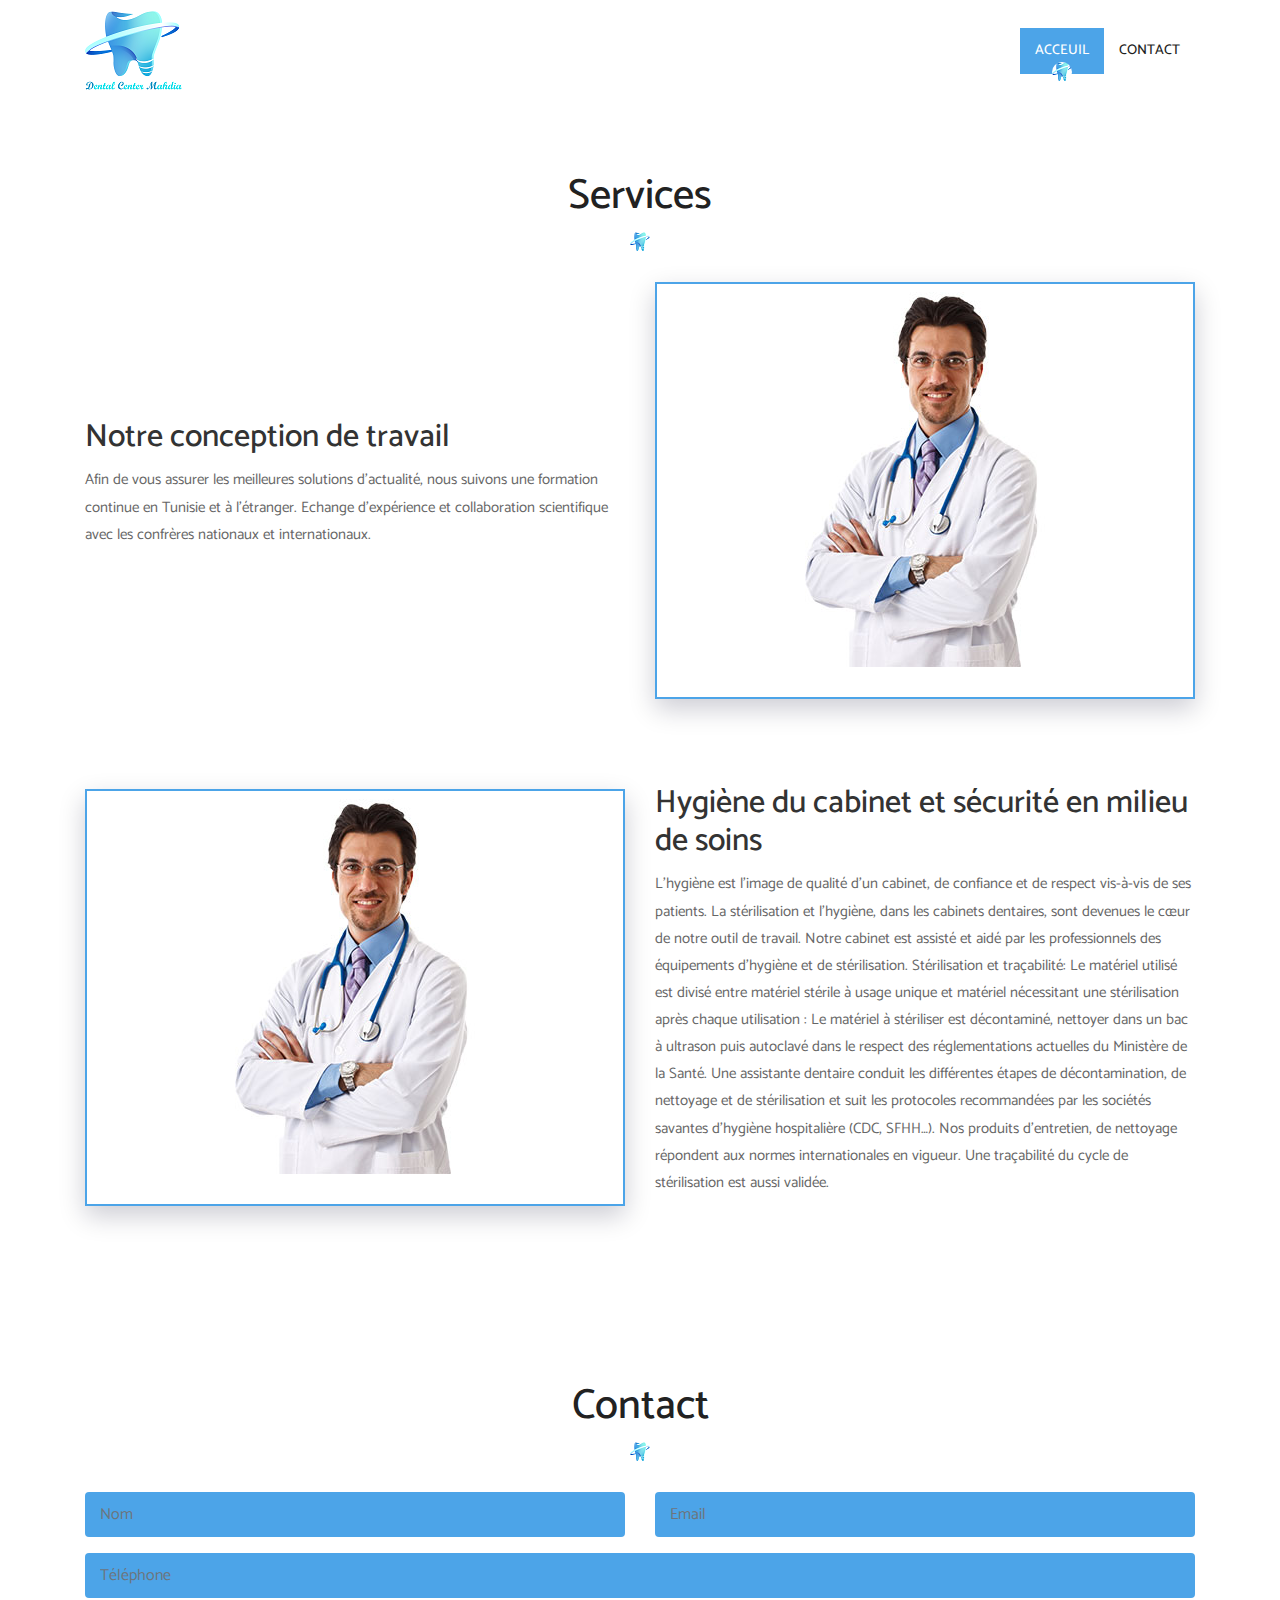
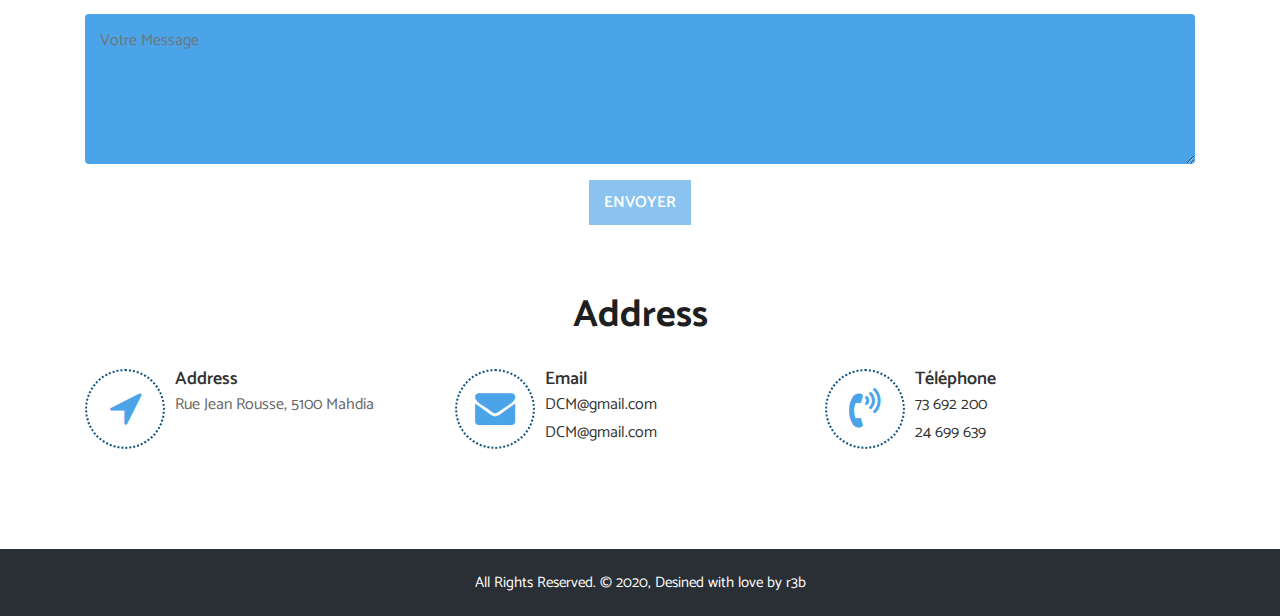
<file: readMore.html>
<!DOCTYPE html>
<html lang="en"><!-- Basic -->
<head>
	<meta charset="utf-8">
    <meta http-equiv="X-UA-Compatible" content="IE=edge">   
   
    <!-- Mobile Metas -->
    <meta name="viewport" content="width=device-width, minimum-scale=1.0, maximum-scale=1.0, user-scalable=no">
 
     <!-- Site Metas -->
    <title>Dentel Center Mahdia</title>  
    <meta name="keywords" content="">
    <meta name="description" content="">
    <meta name="author" content="">

    <!-- Site Icons -->
    <link rel="shortcut icon" href="images/favicon.ico" type="image/x-icon">
    <link rel="apple-touch-icon" href="images/apple-touch-icon.png">

    <!-- Bootstrap CSS -->
    <link rel="stylesheet" href="css/bootstrap.min.css">
    <!-- Pogo Slider CSS -->
    <link rel="stylesheet" href="css/pogo-slider.min.css">
	<!-- Site CSS -->
    <link rel="stylesheet" href="css/style.css">    
    <!-- Responsive CSS -->
    <link rel="stylesheet" href="css/responsive.css">
    <!-- Custom CSS -->
    <link rel="stylesheet" href="css/custom.css">

    <!--[if lt IE 9]>
      <script src="https://oss.maxcdn.com/libs/html5shiv/3.7.0/html5shiv.js"></script>
      <script src="https://oss.maxcdn.com/libs/respond.js/1.4.2/respond.min.js"></script>
    <![endif]-->

</head>
<body id="home" data-spy="scroll" data-target="#navbar-wd" data-offset="98">

	<!-- LOADER -->
     <!-- <div id="preloader">
		<div class="loader">
			<img src="images/preloader.gif" alt="" />
		</div>
    </div>end loader -->
    <!-- END LOADER -->
	
	
	
	<!-- Start header -->
	<header class="top-header">
		<nav class="navbar header-nav navbar-expand-lg">
            <div class="container">
				<a class="navbar-brand" href="index.html"><img src="images/logo.png" alt="image"></a>
				<button class="navbar-toggler" type="button" data-toggle="collapse" data-target="#navbar-wd" aria-controls="navbar-wd" aria-expanded="false" aria-label="Toggle navigation">
					<span></span>
					<span></span>
					<span></span>
				</button>
                <div class="collapse navbar-collapse justify-content-end" id="navbar-wd">
                    <ul class="navbar-nav">
						<li><a class="nav-link active" href="index.html#home">Acceuil</a></li>
						<li><a class="nav-link" href="#contact">Contact </a></li>
                       
					
                    
                    </ul>
                </div>
            </div>
        </nav>
	</header>
	<!-- End header -->
	
	<!-- Start Banner -->

	<!-- End Banner -->
	
	<!-- Start About us -->
	<div id="about" class="about-box">
		<div class="about-a1">
			<div class="container">
				<div class="row">
					<div class="col-lg-12">
						<div class="title-box">
							<h2>Services</h2>
					
						</div>
					</div>
				</div>
				<div class="row">
					<div class="col-lg-12 col-md-12 col-sm-12">
						<div class="row align-items-center about-main-info">
							<div class="col-lg-6 col-md-6 col-sm-12">
								<h2>Notre conception de travail</h2>
								<p>
									Afin de vous assurer les meilleures solutions d'actualité, nous suivons une formation continue en Tunisie et à l’étranger. Echange d'expérience et collaboration scientifique avec les confrères nationaux et internationaux.</p>
								
							</div>
							<div class="col-lg-6 col-md-6 col-sm-12">
								<div class="about-m">
									<ul >
									
										<li>
											<img src="images/img-2.jpg" alt="">
										</li>
									
									</ul>
								</div>
							</div>
						</div>
					</div>
				</div>
				<br><br>
				<div class="row">
					<div class="col-lg-12 col-md-12 col-sm-12">
						<div class="row align-items-center about-main-info">
						
							<div class="col-lg-6 col-md-6 col-sm-12">
								<div class="about-m">
									<ul >
										<li>
											<img src="images/img-2.jpg" alt="">
										</li>
									
									
									</ul>
								</div>
							</div>
							<div class="col-lg-6 col-md-6 col-sm-12">
								<h2>Hygiène du cabinet et sécurité en milieu de soins</h2>
								<p>
									L’hygiène est l’image de qualité d’un cabinet, de confiance et de respect vis-à-vis de ses patients. La stérilisation et l’hygiène, dans les cabinets dentaires, sont devenues le cœur de notre outil de travail. Notre cabinet est assisté et aidé par les professionnels des équipements d’hygiène et de stérilisation. Stérilisation et traçabilité: Le matériel utilisé est divisé entre matériel stérile à usage unique et matériel nécessitant une stérilisation après chaque utilisation :
									Le matériel à stériliser est décontaminé, nettoyer dans un bac à ultrason puis autoclavé dans le respect des réglementations actuelles du Ministère de la Santé.
									Une assistante dentaire conduit les différentes étapes de décontamination, de nettoyage et de stérilisation et suit les protocoles recommandées par les sociétés savantes d’hygiène hospitalière (CDC, SFHH…). Nos produits d’entretien, de nettoyage répondent aux normes internationales en vigueur.
									Une traçabilité du cycle de stérilisation est aussi validée.
									
								</p>
								
							</div>
						</div>
					</div>
				</div>
			</div>
		</div>
	</div>
	<!-- End About us -->
	
	<!-- Start Services -->
	
	<!-- End Services -->
	
	<!-- Start Appointment -->
	
	<!-- End Appointment -->
	
	<!-- Start Gallery -->

	<!-- End Gallery -->
	
	<!-- Start Team -->

	
	<!-- End Team -->
	
	<!-- Start Blog -->
	

	<!-- End Blog -->
	
	<!-- Start Contact -->
	<div id="contact" class="contact-box">
		<div class="container">
			<div class="row">
				<div class="col-lg-12">
					<div class="title-box">
						<h2>Contact</h2>
						<p></p>
					</div>
				</div>
			</div>
			<div class="row">
				
				<div class="col-lg-12 col-xs-12">
				  <div class="contact-block">
					<form id="contactForm">
					  <div class="row">
						<div class="col-md-6">
							<div class="form-group">
								<input type="text" class="form-control" id="name" name="name" placeholder="Nom" required data-error="S'il vous plaît entrez votre nom">
								<div class="help-block with-errors"></div>
							</div>                                 
						</div>
						<div class="col-md-6">
							<div class="form-group">
								<input type="text" placeholder="Email" id="email" class="form-control" name="name" required data-error="Veuillez saisir votre email">
								<div class="help-block with-errors"></div>
							</div> 
						</div>
						<div class="col-md-12">
							<div class="form-group">
								<input type="text" placeholder="Téléphone" id="number" class="form-control" name="number" required data-error="Veuillez saisir votre numéro">
								<div class="help-block with-errors"></div>
							</div> 
						</div>
						<div class="col-md-12">
							<div class="form-group"> 
								<textarea class="form-control" id="message" placeholder="Votre Message" rows="8" data-error="Écrivez votre message" required></textarea>
								<div class="help-block with-errors"></div>
							</div>
							<div class="submit-button text-center">
								<button class="btn btn-common" id="submit" type="submit">Envoyer</button>
								<div id="msgSubmit" class="h3 text-center hidden"></div> 
								<div class="clearfix"></div> 
							</div>
						</div>
					  </div>            
					</form>
				  </div>
				</div>
				
					
				
				<div class="col-lg-12 col-xs-12">
					<div class="left-contact">
						<h2>Address</h2>
						<div class="media cont-line">
							<div class="media-left icon-b">
								<i class="fa fa-location-arrow" aria-hidden="true"></i>
							</div>
							<div class="media-body dit-right">
								<h4>Address</h4>
								<p>Rue Jean Rousse, 5100 Mahdia
								</p>
							</div>
						</div>
						<div class="media cont-line">
							<div class="media-left icon-b">
								<i class="fa fa-envelope" aria-hidden="true"></i>
							</div>
							<div class="media-body dit-right">
								<h4>Email</h4>
								<a href="#">DCM@gmail.com</a><br>
								<a href="#">DCM@gmail.com</a>
							</div>
						</div>
						<div class="media cont-line">
							<div class="media-left icon-b">
								<i class="fa fa-volume-control-phone" aria-hidden="true"></i>
							</div>
							<div class="media-body dit-right">
								<h4>Téléphone</h4>
								
								<a href="#">73 692 200</a><br>
								<a href="#">24 699 639</a>
							</div>
						</div>
					</div>
				</div>
				
			</div>
		</div>
	</div>
	<!-- End Contact -->
	
	<!-- Start Subscribe -->

	<!-- End Subscribe -->
	
	<!-- Start Footer -->
	<footer class="footer-box">
		<div class="container">
			<div class="row">
				<div class="col-lg-12">
					<p class="footer-company-name">All Rights Reserved. &copy; 2020, Desined with love by r3b</p>
				</div>
			</div>
		</div>
	</footer>
	<!-- End Footer -->
	
	<a href="#" id="scroll-to-top" class="new-btn-d br-2"><i class="fa fa-angle-up"></i></a>

	<!-- ALL JS FILES -->
	<script src="js/jquery.min.js"></script>
	<script src="js/popper.min.js"></script>
	<script src="js/bootstrap.min.js"></script>
    <!-- ALL PLUGINS -->
	<script src="js/jquery.magnific-popup.min.js"></script>
    <script src="js/jquery.pogo-slider.min.js"></script> 
	<script src="js/slider-index.js"></script>
	<script src="js/smoothscroll.js"></script>
	<script src="js/TweenMax.min.js"></script>
	<script src="js/main.js"></script>
	<script src="js/owl.carousel.min.js"></script>
	<script src="js/form-validator.min.js"></script>
    <script src="js/contact-form-script.js"></script>
	<script src="js/isotope.min.js"></script>	
	<script src="js/images-loded.min.js"></script>	
    <script src="js/custom.js"></script>
</body>
</html>
</file>
<file: css/style.css>
/*------------------------------------------------------------------
    IMPORT FONTS
-------------------------------------------------------------------*/

@import url('https://fonts.googleapis.com/css?family=Catamaran:100,200,300,400,500,600,700,900');

/*------------------------------------------------------------------
    IMPORT FILES
-------------------------------------------------------------------*/

@import url(animate.css);
@import url(font-awesome.min.css);
@import url(magnific-popup.css);
@import url(responsiveslides.css);
@import url(owl.carousel.min.css);
@import url(flaticon.css);

/*------------------------------------------------------------------
    SKELETON
-------------------------------------------------------------------*/

body {
    color: #666666;
    font-size: 15px;
    font-family: 'Catamaran', sans-serif;
    line-height: 1.80857;
}


a {
    color: #1f1f1f;
    text-decoration: none !important;
    outline: none !important;
    -webkit-transition: all .3s ease-in-out;
    -moz-transition: all .3s ease-in-out;
    -ms-transition: all .3s ease-in-out;
    -o-transition: all .3s ease-in-out;
    transition: all .3s ease-in-out;
}

h1,
h2,
h3,
h4,
h5,
h6 {
    letter-spacing: 0;
    font-weight: normal;
    position: relative;
    padding: 0 0 10px 0;
    font-weight: normal;
    line-height: 120% !important;
    color: #1f1f1f;
    margin: 0
}

h1 {
    font-size: 24px
}

h2 {
    font-size: 22px
}

h3 {
    font-size: 18px
}

h4 {
    font-size: 16px
}

h5 {
    font-size: 14px
}

h6 {
    font-size: 13px
}

h1 a,
h2 a,
h3 a,
h4 a,
h5 a,
h6 a {
    color: #212121;
    text-decoration: none!important;
    opacity: 1
}

h1 a:hover,
h2 a:hover,
h3 a:hover,
h4 a:hover,
h5 a:hover,
h6 a:hover {
    opacity: .8
}

a {
    color: #1f1f1f;
    text-decoration: none;
    outline: none;
}

a,
.btn {
    text-decoration: none !important;
    outline: none !important;
    -webkit-transition: all 0.5s ease-in-out 0s;
	-moz-transition: all 0.5s ease-in-out 0s;
	-ms-transition: all 0.5s ease-in-out 0s;
	-o-transition: all 0.5s ease-in-out 0s;
	transition: all 0.5s ease-in-out 0s;
}

.btn-custom {
    margin-top: 20px;
    background-color: transparent !important;
    border: 2px solid #ddd;
    padding: 12px 40px;
    font-size: 16px;
}

.lead {
    font-size: 18px;
    line-height: 30px;
    color: #767676;
    margin: 0;
    padding: 0;
}

blockquote {
    margin: 20px 0 20px;
    padding: 30px;
}

ul, li, ol{
	list-style: none;
	margin: 0px;
	padding: 0px;
}
button:focus{
	outline: none;
}

.form-control::-moz-placeholder {
    color: #12557f;
    opacity: 1;
}


/*------------------------------------------------------------------
    LOADER 
-------------------------------------------------------------------*/

#preloader {
    width: 100%;
    height: 100%;
    top: 0;
    right: 0;
    bottom: 0;
    left: 0;
    z-index: 11000;
    position: fixed;
    display: block;
	display: flex;
	justify-content: center;
	align-items: center;
	background: #ffffff;
}

.loader {
  display: inline-flex;
  flex-wrap: wrap;
  width: 258px;
  height: 229px;
}





#scroll-to-top {
    width: 40px;
    height: 40px;
    position: fixed;
    bottom: 20px;
    right: 20px;
    display: none;
	font-size: 34px;
    border-radius: 2px;
	transition: .2s;
	letter-spacing: 1px;
	text-align: center;
	line-height: 40px;
	background: #57cef8;
	color: #ffffff;
	padding: 0;
}

/*------------------------------------------------------------------
    HEADER
-------------------------------------------------------------------*/

.main-top{
	background: #12557f;
}
.left-top a{
	display: inline-block;
	color: #ffffff;
	float: left;
	font-size: 14px;
}

.new-btn-d{
	padding: 12px 30px;
	font-weight: 400;
	background: none;
	color: #ffffff;
	-webkit-transition: color 0.3s;
	transition: color 0.3s;
	border-radius: 0;
	border: 1px solid transparent;
	position: relative;
	overflow: hidden;
	z-index: 9;
	text-transform: uppercase;
}

.new-btn-d::before, .new-btn-d::after {
    content: '';
    position: absolute;
    height: 100%;
    width: 100%;
    bottom: 0;
    left: 0;
	top: 100%;
    z-index: -9;
    -webkit-transition: -webkit-transform 0.3s;
    transition: transform 0.3s;
        transition-timing-function: ease;
    -webkit-transition-timing-function: cubic-bezier(0.75, 0, 0.125, 1);
    transition-timing-function: cubic-bezier(0.75, 0, 0.125, 1);
}

.new-btn-d:hover::before, .new-btn-d:hover::after {
    -webkit-transform: translate3d(0, -100%, 0);
    transform: translate3d(0, -100%, 0);
}

.new-btn-d::before {
    background: rgba(255,255,255,0.2);
}

.new-btn-d::after {
    background: #4ca4e8;
}
.new-btn-d:hover::after {
    -webkit-transition-delay: 0.175s;
    transition-delay: 0.175s;
}

.new-btn-d.br-2{
	border: 2px solid #ffffff;
}

.mail-b{
	float: left;
}
.mail-b a{
	font-size: 14px;
	color: #ffffff;
	padding: 12px 30px;
	border: 2px solid #ffffff;
}
.mail-b a:hover{
	color: #4ca4e8;
	border: 2px solid #4ca4e8;
}

.right-top{
	float: right;
}
.right-top ul{}
.right-top ul li{
	float: left;
}
.right-top ul li a{
	font-size: 27px;
	display: inline-block;
	color: #ffffff;
	padding: 0px 20px;
	border: 2px solid #ffffff;
}
.right-top ul li a:hover{
	background: #4ca4e8;
	color: #ffffff;
}

.wel-nots{
	float: right;
	margin-left: 20px;
}
.wel-nots p{
	font-size: 16px;
	color: #ffffff;
	padding: 12px 0px;
	margin: 0px;
}


.top-header .navbar{
	padding: 5px 0px;
}

.top-header{
	background: #ffffff;
	position: relative;
	top: 0px;
	left: 0px;
	width: 100%;
	margin: 0 auto;
	z-index: 20;
}

.top-header .navbar .navbar-collapse ul li a{
	text-transform: uppercase;
	font-size: 14px;
	padding: 10px 15px;
	position: relative;
	font-weight: 500;
}



.top-header .navbar .navbar-collapse ul li a.active{
	background: #4ca4e8;
	color: #ffffff;
	-webkit-transition: all 0.5s ease-in-out 0s;
	-moz-transition: all 0.5s ease-in-out 0s;
	-ms-transition: all 0.5s ease-in-out 0s;
	-o-transition: all 0.5s ease-in-out 0s;
	transition: all 0.5s ease-in-out 0s;
}
.top-header .navbar .navbar-collapse ul li a.active::after{
	width: 20px;
	height: 20px;
	content: "";
	float: left;
	position: absolute;
	bottom: -8px;
	left: 0;
	right: 0;
	margin: auto;
	background: url(../images/menu-arrow.png) no-repeat center;
	border-radius: 10px;
	transition: ease all 0.3s;
	transform: translateY(0%);
	-webkit-transform: translateY(0%) ;
	-o-transform: translateY(0%) ;
	-ms-transform: translateY(0%) ;
	-moz-transform: translateY(0%) ;
	-webkit-transition: all 0.5s ease-in-out 0s;
	-moz-transition: all 0.5s ease-in-out 0s;
	-ms-transition: all 0.5s ease-in-out 0s;
	-o-transition: all 0.5s ease-in-out 0s;
	transition: all 0.5s ease-in-out 0s;
}
.top-header .navbar .navbar-collapse ul li a:hover{
	background: #4ca4e8;
	color: #ffffff;
}


.top-header.fixed-menu{
	width: 100%;
	position: fixed;
	box-shadow: 0px 3px 6px 3px rgba(0, 0, 0, 0.06);
	-webkit-animation-duration: 1s;
	animation-duration: 1s;
	-webkit-animation-fill-mode: both;
	animation-fill-mode: both;
	-webkit-animation-name: fadeInDown;
	animation-name: fadeInDown;
	background: #fff;
	z-index: 20;
}

.navbar-toggler{
	border: 1px solid #57cef8 ;
	border-radius: 0;
	margin: 16px 15px;
	padding: 10px 10px;
	-webkit-transition: all 0.2s linear;
	-moz-transition: all 0.2s linear;
	-o-transition: all 0.2s linear;
	transition: all 0.2s linear;
}
.navbar-toggler span{
	background: #333333;
	display: block;
	width: 25px;
	height: 2px;
	margin: 0 auto;
		margin-top: 0px;
	-webkit-border-radius: 1px;
	-moz-border-radius: 1px;
	border-radius: 1px;
	-webkit-transition: all 0.2s linear;
	-moz-transition: all 0.2s linear;
	-o-transition: all 0.2s linear;
	transition: all 0.2s linear;
}
.navbar-toggler span + span{
	margin-top: 5px;
}

.navbar-toggler:hover{
	border: 1px solid #4ca4e8;
}

.navbar-toggler:hover span{
	background: #4ca4e8;
}


/*------------------------------------------------------------------
    Banner
-------------------------------------------------------------------*/

.home-slider{
	position: relative;
	height: 100%;
}

.lbox-caption {
    display: table;
    height: 100% !important;
	width: 100% !important;
	left: 0 !important;
}

.lbox-caption {
    position: absolute;
    margin: 0 auto;
    left: 0;
    right: 0;
	z-index: 10;
}

.lbox-details {
    display: table-cell;
    text-align: center;
    vertical-align: middle;
	position: absolute;
	top: 0px;
	left: 0;
	right: 0;
	height: 100%;
	padding: 22% 0%;
}

.lbox-details::before{
	
	background: rgba(0,0,0,0.5);
	position: absolute;
	top: 0px;
	left: 0px;
	width: 100%;
	height: 100%;
	z-index: 2;
}

.lbox-details h1{
	font-size: 54px;
	font-family: 'Catamaran', sans-serif;
	color: #ffffff;
	font-weight: 600;
	position: relative;
	z-index: 3;
}

.lbox-details h2{
	font-size: 48px;
	color: #ffffff;
	font-weight: 300;
	position: relative;
	z-index: 3;
}
.lbox-details p{
	color: #ffffff;
	position: relative;
	z-index: 3;
}
.lbox-details p strong{
	color: #4ca4e8;
	font-size: 40px;
	font-family: 'Catamaran', sans-serif;
}
.lbox-details a.btn{
	background: #12557f;
	padding: 10px 20px;
	font-size: 20px;
	text-transform: capitalize;
	color: #ffffff;
	border-radius: 0px;
	border: 2px solid #ffffff;
	position: relative;
	display: inline-block;
	z-index: 3;
}
.lbox-details a.btn:hover{
	background: #4ca4e8;
	color: #ffffff;
}



/*------------------------------------------------------------------
    About
-------------------------------------------------------------------*/

.tooltip-1 {
	display: inline-block;
	position: relative;
	color: #4ca4e8;
	opacity: 1;
}

.tooltip__wave {
	width: 30%;
	height: 20px;
	position: absolute;
	bottom: -10px;
	left: 0;
	right: 0px;
	margin: 0 auto;
	overflow: hidden;
}

.tooltip__wave span {
	position: absolute;
	left: -100%;
	width: 200%;
	height: 100%;
	background: url(../images/wave.svg) repeat-x center center;
	background-size: 50% auto;
}


.about-box{
	padding: 70px 0px;
}

.title-box{
	text-align: center;
	margin-bottom: 30px;
}
.title-box h2{
	font-size: 42px;
	font-family: 'Catamaran', sans-serif;
	color: #222222;
	font-weight: 500;
	position: relative;
	padding-bottom: 30px;
	margin-bottom: 15px;
}

.title-box h2::after{
	content: "";
	position: absolute;
	background: url(../images/tag-line.png)no-repeat center;
	width: 120px;
	height: 20px;
	bottom: 0;
	left: 0;
	right: 0;
	margin: 0 auto;
}

.title-box h2 span{
	color: #4ca4e8;
	text-decoration: underline;
}
.about-main-info h2{
	font-size: 40px;
	font-family: 'Catamaran', sans-serif;
}
.about-main-info h2 span{
	color: #4ca4e8;
	text-decoration: underline;
}
.about-main-info{
	margin-bottom: 30px;
}

.about-m{
	border: 2px solid #4ca4e8;
	box-shadow: 0 10px 25px 0 rgba(0,0,40,.2);
}

.about-m ul#banner {
  position: relative;
  width: 100%;
  height: 450px;
  overflow: hidden;
  margin: 0 auto;
}

.about-m ul#banner li {
  position: absolute;
  top: 0;
  left: 0;
  display: none;
}

.about-m ul#banner li img { 
	visibility: hidden; 
	width: 100%;
}

.about-m ul#banner li canvas {
  position: absolute;
  top: 0;
  left: 0;
}


.about-img{
	padding: 30px 0px;
}

.about-img img{
	border-radius: 10px;
}

.about-m ul{
	display: block;
	text-align: center;
	padding-bottom: 30px;
}
.about-m ul li{
	display: inline-block;
	text-align: center;
}
.about-m ul li a{
	background: #528780;
	color: #ffffff;
	width: 38px;
	height: 38px;
	text-align: center;
	line-height: 38px;
	display: block;
	border-radius: 50px;
	margin: 0px 5px;
}

.about-m ul li a:hover{
	background: #333333;
	color: #ffffff;
}

.about-main-info h2{
	font-size: 32px;
	color: #333333;
	font-weight: 500;
}

.about-main-info a{
	border-radius: 2px;
	transition: .2s;
	letter-spacing: 1px;
	padding: 10px 18px;
	background: #ffffff;
	color: #12557f;
	display: inline-block;
	line-height: 24px;
}

.about-main-info a.new-btn-d.br-2{
	border: 2px solid #12557f;
}

.about-main-info a.new-btn-d::before{
	background: rgba(18,85,127,0.2);
}

.about-main-info a:hover{
	color: #ffffff;
}

.hvr-radial-out{
	display: inline-block;
	vertical-align: middle;
	-webkit-transform: perspective(1px) translateZ(0);
	transform: perspective(1px) translateZ(0);
	box-shadow: 0 0 1px rgba(0, 0, 0, 0);
	position: relative;
	overflow: hidden;
	background: #e1e1e1;
	-webkit-transition-property: color;
	transition-property: color;
	-webkit-transition-duration: 0.3s;
	transition-duration: 0.3s;
}

.hvr-radial-out::before {
    content: "";
    position: absolute;
    z-index: -1;
    top: 0;
    left: 0;
    right: 0;
    bottom: 0;
    background: #333333;
    border-radius: 100%;
    -webkit-transform: scale(0);
    transform: scale(0);
    -webkit-transition-property: transform;
    transition-property: transform;
    -webkit-transition-duration: 0.3s;
    transition-duration: 0.3s;
    -webkit-transition-timing-function: ease-out;
    transition-timing-function: ease-out;
}

.hvr-radial-out:hover::before, .hvr-radial-out:focus::before, .hvr-radial-out:active::before {
    -webkit-transform: scale(2);
    transform: scale(2);
}


/*------------------------------------------------------------------
    Services
-------------------------------------------------------------------*/

.services-box{
	padding: 70px 0px;
	background-color: #f2f3f5;
}

.serviceBox{
    padding: 35px 20px 25px;
    border: 1px solid #16567f;
    text-align: center;
    position: relative;
    transition: all 0.3s ease 0s;
}
.serviceBox:hover{ border-color: #4ca4e8 ; }
.serviceBox:before{
    content: "";
    border-top: 20px solid #16567f;
    border-left: 20px solid transparent;
    border-bottom: 20px solid transparent;
    position: absolute;
    top: 7px;
    right: 7px;
    transition: all 0.3s ease 0s;
}
.serviceBox:hover:before{ border-top-color: #4ca4e8 ; }
.serviceBox .service-icon{
    display: inline-block;
    width: 80px;
    height: 80px;
    line-height: 80px;
    font-size: 30px;
    color: #064774;
    margin-bottom: 35px;
    z-index: 1;
    position: relative;
    transition:all 0.3s ease 0s;
}
.serviceBox:hover .service-icon{ color: #fff; }
.serviceBox .service-icon:before{
    content: "";
    width: 100%;
    height: 100%;
    border-radius: 3px;
    border: 1px solid #16567f;
    position: absolute;
    top: 0;
    left: 0;
    z-index: -1;
    transform: rotate(45deg);
    transition: all 0.3s ease 0s;
}
.serviceBox:hover .service-icon:before{
    border-color: #4ca4e8 ;
    background: #4ca4e8 ;
}
.serviceBox .title{
    font-size: 20px;
    font-weight: 700;
    color: #064774;
    text-transform: capitalize;
    margin: 0 0 15px 0;
	padding: 0;
}
.serviceBox .description{
    font-size: 15px;
    color: #999;
    line-height: 27px;
    margin: 0 0 10px 0;
}
@media only screen and (max-width:990px){
    .serviceBox{ margin-bottom: 30px; }
}

.serviceBox a{
	border-radius: 2px;
	transition: .2s;
	letter-spacing: 1px;
	padding: 10px 18px;
	background: #ffffff;
	color: #12557f;
	display: inline-block;
	line-height: 12px;
}

.serviceBox a.new-btn-d.br-2{
	border: 2px solid #12557f;
}
.serviceBox a:hover{
	color: #ffffff;
}
.serviceBox a.new-btn-d::before {
    background: rgba(18,85,127,0.2);
}
.services-box .owl-carousel{
	text-align: center;
}
.services-box .owl-carousel .owl-nav{
	display: inline-block;
	margin: 0 auto;
	margin-top: 20px;
}
.services-box .owl-carousel .owl-nav .owl-prev{
	border: 2px solid #12557f;
	border-radius: 2px;
	transition: .2s;
	letter-spacing: 1px;
	padding: 10px 18px !important;
	background: #ffffff;
	color: #12557f;
	display: inline-block;
	line-height: 12px;
	font-size: 34px;
	margin: 0 10px;
}
.services-box .owl-carousel .owl-nav .owl-prev:hover{
	background: #4ca4e8;
	color: #ffffff;
}
.services-box .owl-carousel .owl-nav .owl-next{
	border: 2px solid #12557f;
	border-radius: 2px;
	transition: .2s;
	letter-spacing: 1px;
	padding: 10px 18px !important;
	background: #ffffff;
	color: #12557f;
	display: inline-block;
	line-height: 12px;
	font-size: 34px;
	margin: 0 10px;
}
.services-box .owl-carousel .owl-nav .owl-next:hover{
	background: #4ca4e8;
	color: #ffffff;
}

/*------------------------------------------------------------------
    Appointment
-------------------------------------------------------------------*/

.appointment-main{
	padding: 70px 0px;
	position: relative;
}

.well-block{}
.well-block .well-title h2{
	font-size: 32px;
	font-weight: 600;
	padding-bottom: 20px;
}

.well-block form .form-group .control-label{
	font-size: 16px;
}
.well-block form .form-group .form-control {
	min-height: 60px;
	min-height: 50px;
	padding: 0px 15px;
	border-radius: 0;
	color: #12557f;
	border: 1px solid #12557f;
}
.well-block form .form-group .form-control:focus{
	box-shadow: none;
}

.well-block form .form-group button{
	border-radius: 2px;
	transition: .2s;
	letter-spacing: 1px;
	padding: 10px 18px;
	background: #ffffff;
	color: #12557f;
	display: inline-block;
	line-height: 24px;
	cursor: pointer;
}
.modal-notify .modal-header {
    border-radius: 3px 3px 0 0;
}
.modal-notify .modal-content {
    border-radius: 3px;
}

.welcome{
	display: block;
	margin-left: auto;
	margin-right: auto;
	text-align: center;
}
.oppBtn{
	display: block;
	margin-left: auto;
	margin-right: auto;
	width: 15%;
	text-align: center;
	background-color: #ffffff;
	color: #064774;
	padding: 15px 28px;
	font-size: 18px;
	font-weight: bold;
	border: 2px solid #064774; /* Green */
}

.oppBtn2{
	display: block;
	margin-left: auto;
	margin-right: auto;
	width: 25%;
	text-align: center;
	background-color: #ffffff;
	color: #064774;
	padding: 15px 25px;
	font-size: 15px;
	font-weight: bold;
	border: 2px solid #064774; /* Green */
}

.well-block form .form-group button.new-btn-d.br-2 {
    border: 2px solid #12557f;
}
.well-block form .form-group button.new-btn-d::before {
    background: rgba(18,85,127,0.2);
}

.feature-block .feature-title{
	font-size: 20px;
}

.well-block form .form-group button:hover{
	color: #ffffff;
}


/*------------------------------------------------------------------
    Gallery
-------------------------------------------------------------------*/

.gallery-box{
	padding: 70px 0px;
}

.box-gallery{
    text-align: center;
    box-shadow: 0 0 5px #7e7d7d;
    position: relative;
	margin-bottom: 30px;
}
.box-gallery img{
    width: 100%;
    height: auto;
}
.box-gallery .box-content{
    width: 100%;
    height: 100%;
    position: absolute;
    top: 0;
    left: 0;
    transition: all 0.5s ease 0s;
}
.box-gallery:hover .box-content{
    background-color: rgba(255, 242, 242, 0.8);
}
.box-gallery .box-content:before,
.box-gallery .box-content:after{
    content: "";
    width: 50px;
    height: 50px;
    position: absolute;
    opacity: 0;
    transform: scale(1.5);
    transition: all 0.6s ease 0.3s;
}
.box-gallery .box-content:before{
    border-left: 2px solid #4ca4e8;
    border-top: 2px solid #4ca4e8;
    top: 19px;
    left: 19px;
}
.box-gallery .box-content:after{
    border-bottom: 2px solid #4ca4e8;
    border-right: 2px solid #4ca4e8;
    bottom: 19px;
    right: 19px;
}
.box-gallery:hover .box-content:before,
.box-gallery:hover .box-content:after{
    opacity: 1;
    transform: scale(1);
}
.box-gallery .title{
    font-size: 22px;
    color: #333333;
    margin: 0;
    position: relative;
    top: 0;
    opacity: 0;
    transition: all 1s ease 0.01s;
}
.box-gallery:hover .title{
    top: 32%;
    opacity: 1;
    transition: all 0.5s cubic-bezier(1, -0.53, 0.405, 1.425) 0.01s;
}
.box-gallery .title:after{
    content: "";
    width: 0;
    height: 2px;
    background: #4ca4e8;
    position: absolute;
    bottom: -8px;
    left: 0;
    right: 0;
    margin: 0 auto;
    transition: all 1s ease 0s;
}
.box-gallery:hover .title:after{
    width: 80%;
    transition: all 1s ease 0.8s;
}
.box-gallery .icon{
    width: 100%;
    list-style: none;
    padding: 0;
    margin: 0 auto;
    position: absolute;
    bottom: 0;
    opacity: 0;
    transition-duration: 0.6s;
    transition-timing-function: cubic-bezier(1, -0.53, 0.405, 1.425);
    transition-delay: 0.1s;
}
.box-gallery:hover .icon{
    bottom: 32%;
    opacity: 1;
}
.box-gallery .icon li{
    display: inline-block;
}
.box-gallery .icon li a{
    display: block;
    width: 40px;
    height: 40px;
    line-height: 40px;
    border-radius: 50%;
    font-size: 18px;
    color: #000;
    border: 2px solid #12557f;
    margin-right: 5px;
    transition: all 0.3s ease-in-out 0s;
}
.box-gallery .icon li a:hover{
    background: #4ca4e8;
    color: #fff;
}
@media only screen and (max-width:990px){
    .box-gallery{ margin-bottom: 30px; }
}


/*------------------------------------------------------------------
    Team
-------------------------------------------------------------------*/

.team-box{
	padding: 70px 0px;
}

.our-team{
    text-align: center;
    overflow: hidden;
    position: relative;
    z-index: 1;
}
.our-team:before,
.our-team:after{
    content: "";
    width: 130px;
    height: 130px;
    background: #12557f;
    position: absolute;
	border-radius: 50%;
    z-index: -1;
}
.our-team:before{
    top: 0px;
    left: 0;
}
.our-team:after{
    bottom: 0px;
    right: 0;
}
.our-team .pic{
    margin: 8px;
    position: relative;
    border: 3px solid #4ca4e8;
    transition: all 0.5s ease 0s;
}
.our-team:hover .pic{
    border-color: #12557f;
}
.our-team .pic:after{
    content: "";
    width: 100%;
    height: 0;
    background: #4ca4e8;
    position: absolute;
    bottom: 0;
    left: 0;
    opacity: 0;
    transform-origin: 0 0 0;
    transition: all 0.5s ease 0s;
}
.our-team:hover .pic:after{
    height: 100%;
    opacity: 0.85;
}
.our-team img{
    width: 100%;
    height: auto;
}
.our-team .team-content{
    width: 100%;
    position: absolute;
    bottom: -50%;
    left: 0;
    transition: all 0.5s ease 0.2s;
}
.our-team:hover .team-content{
    bottom: 38%;
}
.our-team .title{
    font-size: 18px;
    font-weight: 600;
    color: #fff;
    text-transform: capitalize;
    margin: 0px;
}
.our-team .post{
    font-size: 14px;
    color: #fff;
    line-height: 26px;
    text-transform: capitalize;
}
.our-team .social{
    padding: 0;
    margin: 40px 0 0 0;
    list-style: none;
}
.our-team .social li{
    display: inline-block;
}
.our-team .social li a{
    display: inline-block;
    width: 35px;
    height: 35px;
    line-height: 35px;
    border-radius: 50%;
    border: 1px solid #fff;
    font-size: 18px;
    color: #fff;
    margin: 0 7px;
    transition: all 0.5s ease 0s;
}
.our-team .social li a:hover{
    background: #fff;
    color: #12557f;
}
@media only screen and (max-width: 990px){
    .our-team{ margin-bottom: 30px; }
}




/*------------------------------------------------------------------
    Blog
-------------------------------------------------------------------*/

.blog-box{
	padding: 70px 0px;
	background-color: #f2f3f5;
}
.blog-inner{
	background: #ffffff;
	text-align: center;
	margin-bottom: 30px;
	border: 10px solid #fff;
	box-shadow: 0 2px 5px rgba(0,0,0,.1);
}

.blog-img{
	overflow: hidden;
}
.blog-img img{
	transition: all 0.9s ease 0s;
}
.blog-inner:hover .blog-img img{
	-moz-transform: scale(1.5) rotate(-10deg);
	-webkit-transform: scale(1.5) rotate(-10deg);
	-ms-transform: scale(1.5) rotate(-10deg);
	-o-transform: scale(1.5) rotate(-10deg);
	transform: scale(1.5) rotate(-10deg);
}
.blog-inner a{
	border-radius: 2px;
	transition: .2s;
	letter-spacing: 1px;
	padding: 10px 18px;
	background: #ffffff;
	color: #12557f;
	font-size: 14px;
	display: inline-block;
	line-height: 24px;
}

.blog-inner a.new-btn-d.br-2{
	border: 2px solid #12557f;
}

.blog-inner a.new-btn-d::before{
	background: rgba(18,85,127,0.2);
}


.blog-inner a:hover{
	color: #ffffff;
}

.blog-inner .item-meta{
	background: #12557f;
}
.blog-inner .item-meta a{
	background: #12557f;
	color: #ffffff;
	display: inline-block;
	border: none;
}
.blog-inner .item-meta span{
	color: #ffffff;
	background: #4ca4e8;
	display: inline-block;
	padding: 5px;
}

.blog-inner h2{
	margin-top: 20px;
}


/*------------------------------------------------------------------
    Contact
-------------------------------------------------------------------*/

.contact-box{
	padding: 70px 0px;
}

.left-contact{
	margin-top: 60px;
}
.left-contact h2{
	font-size: 38px;
	font-weight: 700;
	padding-bottom: 30px;
	text-align: center;
}
.cont-line{
	overflow: hidden;
	margin-bottom: 30px;
	width: 33.33%;
	float: left;
}
.icon-b{
	width: 80px;
	height: 80px;
	text-align: center;
	line-height: 80px;
	font-size: 40px;
	border: 2px dotted #12557f;
	margin-right: 10px;
	color: #4ca4e8;
	border-radius: 50%;
}

.dit-right h4{
	font-size: 18px;
	color: #333333;
	font-weight: 600;
	padding-bottom: 0;
}
.dit-right{
	padding-right: 14px;
}
.dit-right p{
	font-size: 16px;
	margin: 0px;
}
.dit-right a{
	font-size: 16px;
	color: #333333
}
.dit-right a:hover{
	color: #4ca4e8;
}

.contact-block{}

.contact-block .form-group .form-control{
	background: #4ca4e8;
	height: 45px;
	font-size: 16px;
	border: 0;
	color: #ffffff;
	padding: 6px 15px;
	-webkit-box-shadow: none;
	box-shadow: none;
	-webkit-border-radius: 4px;
	-moz-border-radius: 4px;
	-o-border-radius: 4px;
	-ms-border-radius: 4px;
	border-radius: 4px;
}

.contact-block .form-group textarea.form-control{
	height: 150px;
	padding-top: 15px;
}

.submit-button .btn-common{
	background-color: #4ca4e8;
	height: 45px;
	line-height: 45px;
	font-size: 16px;
	font-weight: 600;
	color: #fff;
	padding: 0 15px;
	border: 0;
	outline: 0;
	text-transform: uppercase;
	border-radius: 0px;
	-webkit-transition: all 0.3s;
	-moz-transition: all 0.3s;
	-o-transition: all 0.3s;
	-ms-transition: all 0.3s;
	transition: all 0.3s;
}
.submit-button .btn-common:hover{
	background-color: #528780;
}

.custom-select{
	height: 45px;
	font-size: 16px;
}
select.form-control:not([size]):not([multiple]){
	height: calc(45px + 2px);
}

.help-block ul li{
	color: red;
}

.footer-box{
	background: #292f35;
	padding: 20px 0;
}

.footer-box .footer-company-name{
	text-align: center;
	margin: 0px;
	color: #ffffff;
}

.footer-box .footer-company-name a{
	color: #4ca4e8;
}
.footer-box .footer-company-name a:hover{
	color: #000000;
}




/*------------------------------------------------------------------
    Subscribe
-------------------------------------------------------------------*/

.subscribe-box{
	padding: 70px 0px;
	background: url(../images/footer-bg.jpg) no-repeat center;
	background-size: cover;
	position: relative;
}

.subscribe-box::before{
	content: "";
	background: rgba(0,0,0,0.8);
	width: 100%;
	height: 100%;
	left: 0px;
	top: 0px;
	position: absolute;
}

.subscribe-inner{
	max-width: 500px;
	width: 100%;
	margin: 0 auto;
}
.subscribe-inner h2{	
	font-size: 28px;
	font-weight: 600;
	color: #ffffff;
}

.subscribe-inner p{
	color: #cccccc;
}

.subscribe-inner .form-group .form-control-1{
	width: 100%;
	padding: 12px 15px;
	border-radius: 0px;
	border: none;
}

.subscribe-inner .form-group button{	
	letter-spacing: 1px;
	border-radius: 2px;
	transition: .2s;
	letter-spacing: 1px;
	padding: 10px 18px;
	background: #ffffff;
	color: #12557f;
	display: inline-block;
	line-height: 24px;
	border: none;
	cursor: pointer;
}

.subscribe-inner .form-group button.new-btn-d.br-2 {
    border: 2px solid #12557f;
}
.subscribe-inner .form-group button.new-btn-d::before{
	background: rgba(18,85,127,0.2);
}

.subscribe-inner .form-group button:hover {
	color: #ffffff;
}
</file>
<file: css/responsive.css>
/* only small desktops */
/* tablets */
@media (min-width: 992px) and (max-width: 1190px) {
	.countdown{
		height: 285px;
	}
	.top-header .navbar .navbar-collapse ul li a{
		font-size: 14px;
	}
	.lbox-details h2{
		font-size: 26px;
	}
	.right-top ul li a{
		padding: 0px 15px;
	}
	.modal-body{
		height : 850px;
	}
}
/* only small tablets */
@media (min-width: 768px) and (max-width: 991px) {
	.top-header .navbar .navbar-collapse ul li a{
		padding: 5px 15px;
	}
	.about-img{
		margin-bottom: 30px;
		margin-top: 30px;
	}
	.gallery-box ul li{
		width: 33.33%;
	}
	.top-header{
		position: relative;
	}
	.lbox-details{
		display: block;
		position: relative;
		width: 100%;
	}
	.countdown #timer div#days, .countdown #timer div#hours, .countdown #timer div#minutes, .countdown #timer div#seconds{
		position: inherit;
		margin: 12px 0px;
	}
	.lbox-details::before{
		background: rgba(0,0,0,0.9);
	}
	.countdown{
		height: 188px;
		border-radius: 0px;
	}
	.countdown #timer div{
		width: 23%;
		font-size: 24px;
	}
	figure.effect-service h2{
		font-size: 12px;
	}
	.left-top{
		display: inline-block;
		width: 100%;
	}
	.mail-b{
		float: right;
	}
	.right-top{
		float: left;
	}
	.cont-line{
		width: 100%;
	}
	.modal-body{
		height : 1050px;
	}
}

/* mobile or only mobile */
@media (max-width: 767px) {
	.navbar-brand{
		margin-left: 10px;
		margin-right: 10px;
	}
	.top-header .navbar .navbar-collapse ul li a{
		padding: 5px 15px;
	}
	.right-top{
		float: none;
		margin: 0 auto;
		display: block;
		text-align: center;
	}
	.left-top{
		text-align: center;
	}
	.left-top a{
		float: none;
		padding: 5px 20px;
	}
	.wel-nots{
		float: none;
		margin: 0;
		text-align: center;
	}
	.right-top ul li{
		float: none;
		display: inline-block;
	}
	.mail-b{
		float: none;
	}
	.mail-b a{
		padding: 5px 20px;
	}
	.lbox-details h1{
		font-size: 24px;
	}
	.lbox-details h2{
		font-size: 18px;
	}
	.lbox-details p strong{
		font-size: 20px;
	}
	.lbox-details a.btn{
		
	}
	.title-box h2{
		font-size: 38px;
	}
	.about-main-info h2{
		font-size: 24px;
	}
	.about-img{
		margin-bottom: 30px;
	}
	.main-timeline-box .separline::before{
		left: 15px !important;
	}
	.main-timeline-box .iconBackground{
		left: 15px !important;
	}
	.main-timeline-box .timeline-text-content{
		margin-left: 0px;
	}
	.main-timeline-box .reverse .timeline-text-content{
		margin-right: 0px;
	}
	.main-timeline-box .time-line-date-content{
		margin-right: 0px;
	}
	.main-timeline-box .time-line-date-content p{
		float: left;
	}
	.main-timeline-box .timeline-element{
		padding: 0px 15px;
	}

	.top-header{
		position: relative;
	}
	.lbox-details{
		position: relative;
		width: 100%;
		padding: 5% 0%;
	}
	.about-m{
		margin-top: 30px;
	}
	.countdown #timer div#days, .countdown #timer div#hours, .countdown #timer div#minutes, .countdown #timer div#seconds{
		position: inherit;
		margin: 12px 0px;
	}
	.lbox-details::before{
		background: rgba(0,0,0,0.9);
	}
	.countdown{
		height: 188px;
		border-radius: 0px;
	}
	.countdown #timer div{
		width: 23%;
		font-size: 24px;
	}
	.about-m{
		margin-bottom: 30px;
	}
	.timeLine .row .item{
		margin-bottom: 30px;
	}
	figure.effect-service h2{
		font-size: 14px;
	}
	.filter-button-group button{
		margin-bottom: 5px;
	}
	.well-block{
		margin-bottom: 30px;
	}
	.well-block .well-title h2{
		font-size: 24px;
	}
	.blog-inner a{
		padding: 10px 6px;
	}
	.cont-line{
		width: 100%;
	}

	.modal-body{
		height : 1050px;
	}
	
}
</file>
<file: css/custom.css>
/** ADD YOUR AWESOME CODES HERE **/
</file>
<file: css/pogo-slider.min.css>
.pogoSlider-dir-btn:focus,
.pogoSlider-nav-btn:focus {
	outline: 0
}

.pogoSlider {
	width: 100%;
	height: 0;
	padding-bottom: 50% !important;
	position: relative;
	overflow: hidden
	
}

#column-left .pogoSlider,
#column-right .pogoSlider,
#content .pogoSlider {
	margin-bottom: 20px
}

.pogoSlider--banner .pogoSlider-slide {
	ms-filter: "progid:DXImageTransform.Microsoft.Alpha(Opacity=100)";
	filter: alpha(opacity=100);
	opacity: 1
}

.pogoSlider-slide {
	width: 100%;
	height: 100%;
	position: absolute;
	background-size: cover;
	-ms-filter: "progid:DXImageTransform.Microsoft.Alpha(Opacity=0)";
	filter: alpha(opacity=0);
	opacity: 0;
	-webkit-perspective: 1300px;
	perspective: 1300px;
	overflow: hidden
}

.pogoSlider-loading {
	position: absolute;
	top: 0;
	left: 0;
	width: 100%;
	height: 100%;
	background: #eaeaea;
	z-index: 11
}

.pogoSlider-loading-icon {
	position: absolute;
	top: 50%;
	margin-top: -18px;
	left: 50%;
	margin-left: -18px;
	width: 36px;
	height: 36px;
	background-image: url([data-uri])
}

.pogoSlider-slide-element {
	-webkit-animation-fill-mode: both;
	animation-fill-mode: both
}

.m-pogoSlider .pogoSlider-slide-element {
	position: absolute;
	margin: 0;
	box-sizing: border-box
}

.pogoSlider-progressBar {
	position: absolute;
	width: 100%;
	height: 5px;
	top: 0;
	left: 0;
	background: #fff;
	-ms-filter: "progid:DXImageTransform.Microsoft.Alpha(Opacity=20)";
	filter: alpha(opacity=20);
	background: rgba(255, 255, 255, .2);
	z-index: 6
}

.pogoSlider-progressBar-duration {
	position: absolute;
	height: 100%;
	left: 0;
	width: 0;
	background: #fff;
	-ms-filter: "progid:DXImageTransform.Microsoft.Alpha(Opacity=40)";
	filter: alpha(opacity=40);
	background: rgba(255, 255, 255, .4)
}

.pogoSlider-dir-btn {
	position: absolute;
	z-index: 10;
	background: 0 0;
	width: 20px;
	height: 20px;
	border-color: #eaeaea;
	border-color: rgba(255, 255, 255, .7);
	border-style: solid;
	-webkit-transform: rotate(45deg);
	-ms-transform: rotate(45deg);
	transform: rotate(45deg);
	cursor: pointer
}

.pogoSlider-dir-btn:hover {
	border-color: #fff
}

.pogoSlider--dirBottomLeft .pogoSlider-dir-btn--prev,
.pogoSlider--dirBottomRight .pogoSlider-dir-btn--prev,
.pogoSlider--dirCenterHorizontal .pogoSlider-dir-btn--prev,
.pogoSlider--dirTopLeft .pogoSlider-dir-btn--prev,
.pogoSlider--dirTopRight .pogoSlider-dir-btn--prev {
	border-width: 0 0 3px 3px
}

.pogoSlider--dirBottomLeft .pogoSlider-dir-btn--next,
.pogoSlider--dirBottomRight .pogoSlider-dir-btn--next,
.pogoSlider--dirCenterHorizontal .pogoSlider-dir-btn--next,
.pogoSlider--dirTopLeft .pogoSlider-dir-btn--next,
.pogoSlider--dirTopRight .pogoSlider-dir-btn--next {
	border-width: 3px 3px 0 0
}

.pogoSlider--dirCenterVertical .pogoSlider-dir-btn--next {
	border-width: 3px 0 0 3px
}

.pogoSlider--dirCenterVertical .pogoSlider-dir-btn--prev {
	border-width: 0 3px 3px 0
}

.pogoSlider--dirCenterVertical .pogoSlider-dir-btn--next,
.pogoSlider--dirTopLeft .pogoSlider-dir-btn,
.pogoSlider--dirTopRight .pogoSlider-dir-btn {
	top: 14px
}

.pogoSlider--dirBottomLeft .pogoSlider-dir-btn--prev,
.pogoSlider--dirCenterHorizontal .pogoSlider-dir-btn--prev,
.pogoSlider--dirTopLeft .pogoSlider-dir-btn--prev {
	left: 14px
}

.pogoSlider--dirBottomLeft .pogoSlider-dir-btn--next,
.pogoSlider--dirTopLeft .pogoSlider-dir-btn--next {
	left: 50px
}

.pogoSlider--dirBottomRight .pogoSlider-dir-btn--prev,
.pogoSlider--dirTopRight .pogoSlider-dir-btn--prev {
	right: 50px
}

.pogoSlider--dirBottomRight .pogoSlider-dir-btn--next,
.pogoSlider--dirCenterHorizontal .pogoSlider-dir-btn--next,
.pogoSlider--dirTopRight .pogoSlider-dir-btn--next {
	right: 14px
}

.pogoSlider--dirBottomLeft .pogoSlider-dir-btn,
.pogoSlider--dirBottomRight .pogoSlider-dir-btn,
.pogoSlider--dirCenterVertical .pogoSlider-dir-btn--prev {
	bottom: 14px
}

.pogoSlider--dirCenterVertical .pogoSlider-dir-btn {
	left: 50%;
	margin-left: -10px
}

.pogoSlider--dirCenterHorizontal .pogoSlider-dir-btn {
	top: 50%;
	margin-top: -10px
}

.pogoSlider-nav {
	position: absolute;
	padding: 0;
	margin: 0;
	z-index: 10
}

.pogoSlider--navBottom .pogoSlider-nav,
.pogoSlider--navTop .pogoSlider-nav {
	left: 50%;
	-webkit-transform: translateX(-50%);
	-ms-transform: translateX(-50%);
	transform: translateX(-50%)
}

.pogoSlider--navTop .pogoSlider-nav {
	top: 10px
}

.pogoSlider--navBottom .pogoSlider-nav {
	bottom: 10px
}

.pogoSlider--navBottom .pogoSlider-nav li,
.pogoSlider--navTop .pogoSlider-nav li {
	display: inline;
	margin: 0 6px
}

.pogoSlider--navLeft .pogoSlider-nav,
.pogoSlider--navRight .pogoSlider-nav {
	top: 50%;
	-webkit-transform: translateY(-50%);
	-ms-transform: translateY(-50%);
	transform: translateY(-50%)
}

.pogoSlider--navLeft .pogoSlider-nav {
	left: 10px
}

.pogoSlider--navRight .pogoSlider-nav {
	right: 10px
}

.pogoSlider--navLeft .pogoSlider-nav li,
.pogoSlider--navRight .pogoSlider-nav li {
	display: block;
	margin: 6px 0
}

.pogoSlider-nav-btn {
	background: #ccc;
	background: rgba(255, 255, 255, .5);
	border: none;
	border-radius: 10px;
	width: 40px;
	height: 10px;
	box-shadow: 0 1px 1px rgba(0, 0, 0, .1);
	cursor: pointer
}

.pogoSlider-nav-btn--selected {
	background: #fff;
	box-shadow: 0 1px 1px rgba(0, 0, 0, .3)
}

.pogoSlider-slide-slice {
	overflow: hidden;
	position: absolute;
	background-size: cover
}

.pogoSlider-slide-slice-inner {
	position: absolute;
	overflow: hidden
}

.pogoSlider-animation-slideDownIn {
	-webkit-animation-name: slideDownIn;
	animation-name: slideDownIn
}

@-webkit-keyframes slideDownIn {
	0% {
		-webkit-transform: translateY(-50px);
		transform: translateY(-50px);
		opacity: 0
	}
	100% {
		-webkit-transform: translateY(0);
		transform: translateY(0);
		opacity: 1
	}
}

@keyframes slideDownIn {
	0% {
		-webkit-transform: translateY(-50px);
		transform: translateY(-50px);
		opacity: 0
	}
	100% {
		-webkit-transform: translateY(0);
		transform: translateY(0);
		opacity: 1
	}
}

.pogoSlider-animation-slideDownOut {
	-webkit-animation-name: slideDownOut;
	animation-name: slideDownOut
}

@-webkit-keyframes slideDownOut {
	0% {
		-webkit-transform: translateY(0);
		transform: translateY(0);
		opacity: 1
	}
	100% {
		-webkit-transform: translateY(50px);
		transform: translateY(50px);
		opacity: 0
	}
}

@keyframes slideDownOut {
	0% {
		-webkit-transform: translateY(0);
		transform: translateY(0);
		opacity: 1
	}
	100% {
		-webkit-transform: translateY(50px);
		transform: translateY(50px);
		opacity: 0
	}
}

.pogoSlider-animation-slideUpIn {
	-webkit-animation-name: slideUpIn;
	animation-name: slideUpIn
}

@-webkit-keyframes slideUpIn {
	0% {
		-webkit-transform: translateY(50px);
		transform: translateY(50px);
		opacity: 0
	}
	100% {
		-webkit-transform: translateY(0);
		transform: translateY(0);
		opacity: 1
	}
}

@keyframes slideUpIn {
	0% {
		-webkit-transform: translateY(50px);
		transform: translateY(50px);
		opacity: 0
	}
	100% {
		-webkit-transform: translateY(0);
		transform: translateY(0);
		opacity: 1
	}
}

.pogoSlider-animation-slideUpOut {
	-webkit-animation-name: slideUpOut;
	animation-name: slideUpOut
}

@-webkit-keyframes slideUpOut {
	0% {
		-webkit-transform: translateY(0);
		transform: translateY(0);
		opacity: 1
	}
	100% {
		-webkit-transform: translateY(50px);
		transform: translateY(50px);
		opacity: 0
	}
}

@keyframes slideUpOut {
	0% {
		-webkit-transform: translateY(0);
		transform: translateY(0);
		opacity: 1
	}
	100% {
		-webkit-transform: translateY(50px);
		transform: translateY(50px);
		opacity: 0
	}
}

.pogoSlider-animation-slideRightIn {
	-webkit-animation-name: slideRightIn;
	animation-name: slideRightIn
}

.pogoSlider-animation-slideRightOut {
	-webkit-animation-name: slideRightOut;
	animation-name: slideRightOut
}

@-webkit-keyframes slideRightIn {
	0% {
		-webkit-transform: translateX(-50px);
		transform: translateX(-50px);
		opacity: 0
	}
	100% {
		-webkit-transform: translateX(0);
		transform: translateX(0);
		opacity: 1
	}
}

@keyframes slideRightIn {
	0% {
		-webkit-transform: translateX(-50px);
		transform: translateX(-50px);
		opacity: 0
	}
	100% {
		-webkit-transform: translateX(0);
		transform: translateX(0);
		opacity: 1
	}
}

@-webkit-keyframes slideRightOut {
	0% {
		-webkit-transform: translateX(0);
		transform: translateX(0);
		opacity: 1
	}
	100% {
		-webkit-transform: translateX(50px);
		transform: translateX(50px);
		opacity: 0
	}
}

@keyframes slideRightOut {
	0% {
		-webkit-transform: translateX(0);
		transform: translateX(0);
		opacity: 1
	}
	100% {
		-webkit-transform: translateX(50px);
		transform: translateX(50px);
		opacity: 0
	}
}

.pogoSlider-animation-slideLeftIn {
	-webkit-animation-name: slideLeftIn;
	animation-name: slideLeftIn
}

.pogoSlider-animation-slideLeftOut {
	-webkit-animation-name: slideLeftOut;
	animation-name: slideLeftOut
}

@-webkit-keyframes slideLeftIn {
	0% {
		-webkit-transform: translateX(50px);
		transform: translateX(50px);
		opacity: 0
	}
	100% {
		-webkit-transform: translateX(0);
		transform: translateX(0);
		opacity: 1
	}
}

@keyframes slideLeftIn {
	0% {
		-webkit-transform: translateX(50px);
		transform: translateX(50px);
		opacity: 0
	}
	100% {
		-webkit-transform: translateX(0);
		transform: translateX(0);
		opacity: 1
	}
}

@-webkit-keyframes slideLeftOut {
	0% {
		-webkit-transform: translateX(0);
		transform: translateX(0);
		opacity: 1
	}
	100% {
		-webkit-transform: translateX(-50px);
		transform: translateX(-50px);
		opacity: 0
	}
}

@keyframes slideLeftOut {
	0% {
		-webkit-transform: translateX(0);
		transform: translateX(0);
		opacity: 1
	}
	100% {
		-webkit-transform: translateX(-50px);
		transform: translateX(-50px);
		opacity: 0
	}
}

.pogoSlider-animation-expandIn {
	-webkit-animation-name: expandIn;
	animation-name: expandIn
}

.pogoSlider-animation-expandOut {
	-webkit-animation-name: expandOut;
	animation-name: expandOut
}

@-webkit-keyframes expandIn {
	0% {
		-webkit-transform: scale(.7);
		transform: scale(.7);
		opacity: 0
	}
	100% {
		-webkit-transform: scale(1);
		transform: scale(1);
		opacity: 1
	}
}

@keyframes expandIn {
	0% {
		-webkit-transform: scale(.7);
		transform: scale(.7);
		opacity: 0
	}
	100% {
		-webkit-transform: scale(1);
		transform: scale(1);
		opacity: 1
	}
}

@-webkit-keyframes expandOut {
	0% {
		-webkit-transform: scale(1);
		transform: scale(1);
		opacity: 1
	}
	100% {
		-webkit-transform: scale(1.5);
		transform: scale(1.5);
		opacity: 0
	}
}

@keyframes expandOut {
	0% {
		-webkit-transform: scale(1);
		transform: scale(1);
		opacity: 1
	}
	100% {
		-webkit-transform: scale(1.5);
		transform: scale(1.5);
		opacity: 0
	}
}

.pogoSlider-animation-contractIn {
	-webkit-animation-name: contractIn;
	animation-name: contractIn
}

.pogoSlider-animation-contractOut {
	-webkit-animation-name: contractOut;
	animation-name: contractOut
}

@-webkit-keyframes contractIn {
	0% {
		-webkit-transform: scale(2);
		transform: scale(2);
		opacity: 0
	}
	100% {
		-webkit-transform: scale(1);
		transform: scale(1);
		opacity: 1
	}
}

@keyframes contractIn {
	0% {
		-webkit-transform: scale(2);
		transform: scale(2);
		opacity: 0
	}
	100% {
		-webkit-transform: scale(1);
		transform: scale(1);
		opacity: 1
	}
}

@-webkit-keyframes contractOut {
	0% {
		-webkit-transform: scale(1);
		transform: scale(1);
		opacity: 1
	}
	100% {
		-webkit-transform: scale(.5);
		transform: scale(.5);
		opacity: 0
	}
}

@keyframes contractOut {
	0% {
		-webkit-transform: scale(1);
		transform: scale(1);
		opacity: 1
	}
	100% {
		-webkit-transform: scale(.5);
		transform: scale(.5);
		opacity: 0
	}
}

.pogoSlider-animation-spinIn {
	-webkit-animation-name: spinIn;
	animation-name: spinIn
}

.pogoSlider-animation-spinOut {
	-webkit-animation-name: spinOut;
	animation-name: spinOut
}

@-webkit-keyframes spinIn {
	0% {
		-webkit-backface-visibility: hidden;
		backface-visibility: hidden;
		-webkit-transform: scale(0)rotate(720deg);
		transform: scale(0)rotate(720deg)
	}
	100% {
		-webkit-backface-visibility: hidden;
		backface-visibility: hidden;
		-webkit-transform: scale(1)rotate(0);
		transform: scale(1)rotate(0)
	}
}

@keyframes spinIn {
	0% {
		-webkit-backface-visibility: hidden;
		backface-visibility: hidden;
		-webkit-transform: scale(0)rotate(720deg);
		transform: scale(0)rotate(720deg)
	}
	100% {
		-webkit-backface-visibility: hidden;
		backface-visibility: hidden;
		-webkit-transform: scale(1)rotate(0);
		transform: scale(1)rotate(0)
	}
}

@-webkit-keyframes spinOut {
	0% {
		-webkit-backface-visibility: hidden;
		backface-visibility: hidden;
		-webkit-transform: scale(1)rotate(0);
		transform: scale(1)rotate(0)
	}
	100% {
		-webkit-backface-visibility: hidden;
		backface-visibility: hidden;
		-webkit-transform: scale(0)rotate(720deg);
		transform: scale(0)rotate(720deg)
	}
}

@keyframes spinOut {
	0% {
		-webkit-backface-visibility: hidden;
		backface-visibility: hidden;
		-webkit-transform: scale(1)rotate(0);
		transform: scale(1)rotate(0)
	}
	100% {
		-webkit-backface-visibility: hidden;
		backface-visibility: hidden;
		-webkit-transform: scale(0)rotate(720deg);
		transform: scale(0)rotate(720deg)
	}
}

.pogoSlider-animation-sideFallIn {
	-webkit-transform-style: preserve-3d;
	transform-style: preserve-3d;
	-webkit-animation-name: sideFallIn;
	animation-name: sideFallIn
}

.pogoSlider-animation-sideFallOut {
	-webkit-transform-style: preserve-3d;
	transform-style: preserve-3d;
	-webkit-animation-name: sideFallOut;
	animation-name: sideFallOut
}

@-webkit-keyframes sideFallIn {
	0% {
		-webkit-transform: translate(30%)translateZ(600px)rotate(10deg);
		transform: translate(30%)translateZ(600px)rotate(10deg);
		opacity: 0
	}
	100% {
		-webkit-transform: translate(0)translateZ(0)rotate(0);
		transform: translate(0)translateZ(0)rotate(0);
		opacity: 1
	}
}

@keyframes sideFallIn {
	0% {
		-webkit-transform: translate(30%)translateZ(600px)rotate(10deg);
		transform: translate(30%)translateZ(600px)rotate(10deg);
		opacity: 0
	}
	100% {
		-webkit-transform: translate(0)translateZ(0)rotate(0);
		transform: translate(0)translateZ(0)rotate(0);
		opacity: 1
	}
}

@-webkit-keyframes sideFallOut {
	0% {
		-webkit-transform: translate(0)translateZ(0)rotate(0);
		transform: translate(0)translateZ(0)rotate(0);
		opacity: 1
	}
	100% {
		-webkit-transform: translate(30%)translateZ(600px)rotate(10deg);
		transform: translate(30%)translateZ(600px)rotate(10deg);
		opacity: 0
	}
}

@keyframes sideFallOut {
	0% {
		-webkit-transform: translate(0)translateZ(0)rotate(0);
		transform: translate(0)translateZ(0)rotate(0);
		opacity: 1
	}
	100% {
		-webkit-transform: translate(30%)translateZ(600px)rotate(10deg);
		transform: translate(30%)translateZ(600px)rotate(10deg);
		opacity: 0
	}
}

.pogoSlider-animation-horizontal3DFlipIn {
	-webkit-transform-style: preserve-3d;
	transform-style: preserve-3d;
	-webkit-animation-name: horizontal3DFlipIn;
	animation-name: horizontal3DFlipIn
}

.pogoSlider-animation-horizontal3DFlipOut {
	-webkit-transform-style: preserve-3d;
	transform-style: preserve-3d;
	-webkit-animation-name: horizontal3DFlipOut;
	animation-name: horizontal3DFlipOut
}

@-webkit-keyframes horizontal3DFlipIn {
	0% {
		-webkit-transform: rotateY(-70deg);
		transform: rotateY(-70deg);
		opacity: 0
	}
	100% {
		-webkit-transform: rotateY(0);
		transform: rotateY(0);
		opacity: 1
	}
}

@keyframes horizontal3DFlipIn {
	0% {
		-webkit-transform: rotateY(-70deg);
		transform: rotateY(-70deg);
		opacity: 0
	}
	100% {
		-webkit-transform: rotateY(0);
		transform: rotateY(0);
		opacity: 1
	}
}

@-webkit-keyframes horizontal3DFlipOut {
	0% {
		-webkit-transform: rotateY(0);
		transform: rotateY(0);
		opacity: 1
	}
	100% {
		-webkit-transform: rotateY(-70deg);
		transform: rotateY(-70deg);
		opacity: 0
	}
}

@keyframes horizontal3DFlipOut {
	0% {
		-webkit-transform: rotateY(0);
		transform: rotateY(0);
		opacity: 1
	}
	100% {
		-webkit-transform: rotateY(-70deg);
		transform: rotateY(-70deg);
		opacity: 0
	}
}

.pogoSlider-animation-vertical3DFlipIn {
	-webkit-transform-style: preserve-3d;
	transform-style: preserve-3d;
	-webkit-animation-name: vertical3DFlipIn;
	animation-name: vertical3DFlipIn
}

.pogoSlider-animation-vertical3DFlipOut {
	-webkit-transform-style: preserve-3d;
	transform-style: preserve-3d;
	-webkit-animation-name: vertical3DFlipOut;
	animation-name: vertical3DFlipOut
}

@-webkit-keyframes vertical3DFlipIn {
	0% {
		-webkit-transform: rotateX(-70deg);
		transform: rotateX(-70deg);
		opacity: 0
	}
	100% {
		-webkit-transform: rotateX(0);
		transform: rotateX(0);
		opacity: 1
	}
}

@keyframes vertical3DFlipIn {
	0% {
		-webkit-transform: rotateX(-70deg);
		transform: rotateX(-70deg);
		opacity: 0
	}
	100% {
		-webkit-transform: rotateX(0);
		transform: rotateX(0);
		opacity: 1
	}
}

@-webkit-keyframes vertical3DFlipOut {
	0% {
		-webkit-transform: rotateX(0);
		transform: rotateX(0);
		opacity: 1
	}
	100% {
		-webkit-transform: rotateX(-70deg);
		transform: rotateX(-70deg);
		opacity: 0
	}
}

@keyframes vertical3DFlipOut {
	0% {
		-webkit-transform: rotateX(0);
		transform: rotateX(0);
		opacity: 1
	}
	100% {
		-webkit-transform: rotateX(-70deg);
		transform: rotateX(-70deg);
		opacity: 0
	}
}

.pogoSlider-animation-3DPivotIn {
	-webkit-transform-style: preserve-3d;
	transform-style: preserve-3d;
	-webkit-animation-name: pivotIn;
	animation-name: pivotIn
}

.pogoSlider-animation-3DPivotOut {
	-webkit-transform-style: preserve-3d;
	transform-style: preserve-3d;
	-webkit-animation-name: pivotOut;
	animation-name: pivotOut
}

@-webkit-keyframes pivotIn {
	0% {
		-webkit-transform: rotateX(-60deg);
		transform: rotateX(-60deg);
		-webkit-transform-origin: 50% 0;
		transform-origin: 50% 0;
		opacity: 0
	}
	100% {
		-webkit-transform: rotateX(0);
		transform: rotateX(0);
		-webkit-transform-origin: 0 0;
		transform-origin: 0 0;
		opacity: 1
	}
}

@keyframes pivotIn {
	0% {
		-webkit-transform: rotateX(-60deg);
		transform: rotateX(-60deg);
		-webkit-transform-origin: 50% 0;
		transform-origin: 50% 0;
		opacity: 0
	}
	100% {
		-webkit-transform: rotateX(0);
		transform: rotateX(0);
		-webkit-transform-origin: 0 0;
		transform-origin: 0 0;
		opacity: 1
	}
}

@-webkit-keyframes pivotOut {
	0% {
		-webkit-transform: rotateX(0);
		transform: rotateX(0);
		-webkit-transform-origin: 0 0;
		transform-origin: 0 0;
		opacity: 1
	}
	100% {
		-webkit-transform: rotateX(-60deg);
		transform: rotateX(-60deg);
		-webkit-transform-origin: 50% 0;
		transform-origin: 50% 0;
		opacity: 0
	}
}

@keyframes pivotOut {
	0% {
		-webkit-transform: rotateX(0);
		transform: rotateX(0);
		-webkit-transform-origin: 0 0;
		transform-origin: 0 0;
		opacity: 1
	}
	100% {
		-webkit-transform: rotateX(-60deg);
		transform: rotateX(-60deg);
		-webkit-transform-origin: 50% 0;
		transform-origin: 50% 0;
		opacity: 0
	}
}

.pogoSlider-animation-rollLeftIn {
	-webkit-animation-name: rollLeftIn;
	animation-name: rollLeftIn
}

.pogoSlider-animation-rollLeftOut {
	-webkit-animation-name: rollLeftOut;
	animation-name: rollLeftOut
}

@-webkit-keyframes rollLeftIn {
	0% {
		opacity: 0;
		-webkit-transform: translateX(100%)rotate(120deg);
		transform: translateX(100%)rotate(120deg)
	}
	100% {
		opacity: 1;
		-webkit-transform: translateX(0)rotate(0);
		transform: translateX(0)rotate(0)
	}
}

@keyframes rollLeftIn {
	0% {
		opacity: 0;
		-webkit-transform: translateX(100%)rotate(120deg);
		transform: translateX(100%)rotate(120deg)
	}
	100% {
		opacity: 1;
		-webkit-transform: translateX(0)rotate(0);
		transform: translateX(0)rotate(0)
	}
}

@-webkit-keyframes rollLeftOut {
	0% {
		opacity: 1;
		-webkit-transform: translateX(0)rotate(0);
		transform: translateX(0)rotate(0)
	}
	100% {
		opacity: 0;
		-webkit-transform: translateX(-100%)rotate(-120deg);
		transform: translateX(-100%)rotate(-120deg)
	}
}

@keyframes rollLeftOut {
	0% {
		opacity: 1;
		-webkit-transform: translateX(0)rotate(0);
		transform: translateX(0)rotate(0)
	}
	100% {
		opacity: 0;
		-webkit-transform: translateX(-100%)rotate(-120deg);
		transform: translateX(-100%)rotate(-120deg)
	}
}

.pogoSlider-animation-rollRightIn {
	-webkit-animation-name: rollRightIn;
	animation-name: rollRightIn
}

.pogoSlider-animation-rollRightOut {
	-webkit-animation-name: rollRightOut;
	animation-name: rollRightOut
}

@-webkit-keyframes rollRightIn {
	0% {
		opacity: 0;
		-webkit-transform: translateX(-100%)rotate(-120deg);
		transform: translateX(-100%)rotate(-120deg)
	}
	100% {
		opacity: 1;
		-webkit-transform: translateX(0)rotate(0);
		transform: translateX(0)rotate(0)
	}
}

@keyframes rollRightIn {
	0% {
		opacity: 0;
		-webkit-transform: translateX(-100%)rotate(-120deg);
		transform: translateX(-100%)rotate(-120deg)
	}
	100% {
		opacity: 1;
		-webkit-transform: translateX(0)rotate(0);
		transform: translateX(0)rotate(0)
	}
}

@-webkit-keyframes rollRightOut {
	0% {
		opacity: 1;
		-webkit-transform: translateX(0)rotate(0);
		transform: translateX(0)rotate(0)
	}
	100% {
		opacity: 0;
		-webkit-transform: translateX(100%)rotate(120deg);
		transform: translateX(100%)rotate(120deg)
	}
}

@keyframes rollRightOut {
	0% {
		opacity: 1;
		-webkit-transform: translateX(0)rotate(0);
		transform: translateX(0)rotate(0)
	}
	100% {
		opacity: 0;
		-webkit-transform: translateX(100%)rotate(120deg);
		transform: translateX(100%)rotate(120deg)
	}
}

.pogoSlider-animation-glideLeftIn {
	-webkit-animation-name: glideLeftIn;
	animation-name: glideLeftIn;
	-webkit-animation-timing-function: ease-out;
	animation-timing-function: ease-out
}

.pogoSlider-animation-glideLeftOut {
	-webkit-animation-name: glideLeftOut;
	animation-name: glideLeftOut;
	-webkit-animation-timing-function: ease-in;
	animation-timing-function: ease-in
}

@-webkit-keyframes glideLeftIn {
	0% {
		-webkit-transform: translateX(100%)skewX(-30deg);
		transform: translateX(100%)skewX(-30deg);
		opacity: 0
	}
	60% {
		-webkit-transform: translateX(-20%)skewX(30deg);
		transform: translateX(-20%)skewX(30deg);
		opacity: 1
	}
	80% {
		-webkit-transform: translateX(0)skewX(-15deg);
		transform: translateX(0)skewX(-15deg);
		opacity: 1
	}
	100% {
		-webkit-transform: translateX(0)skewX(0);
		transform: translateX(0)skewX(0);
		opacity: 1
	}
}

@keyframes glideLeftIn {
	0% {
		-webkit-transform: translateX(100%)skewX(-30deg);
		transform: translateX(100%)skewX(-30deg);
		opacity: 0
	}
	60% {
		-webkit-transform: translateX(-20%)skewX(30deg);
		transform: translateX(-20%)skewX(30deg);
		opacity: 1
	}
	80% {
		-webkit-transform: translateX(0)skewX(-15deg);
		transform: translateX(0)skewX(-15deg);
		opacity: 1
	}
	100% {
		-webkit-transform: translateX(0)skewX(0);
		transform: translateX(0)skewX(0);
		opacity: 1
	}
}

@-webkit-keyframes glideLeftOut {
	0% {
		-webkit-transform: translateX(0)skewX(0);
		transform: translateX(0)skewX(0);
		opacity: 1
	}
	100% {
		-webkit-transform: translateX(-100%)skewX(30deg);
		transform: translateX(-100%)skewX(30deg);
		opacity: 0
	}
}

@keyframes glideLeftOut {
	0% {
		-webkit-transform: translateX(0)skewX(0);
		transform: translateX(0)skewX(0);
		opacity: 1
	}
	100% {
		-webkit-transform: translateX(-100%)skewX(30deg);
		transform: translateX(-100%)skewX(30deg);
		opacity: 0
	}
}

.pogoSlider-animation-glideRightIn {
	-webkit-animation-name: glideRightIn;
	animation-name: glideRightIn;
	-webkit-animation-timing-function: ease-out;
	animation-timing-function: ease-out
}

.pogoSlider-animation-glideRightOut {
	-webkit-animation-name: glideRightOut;
	animation-name: glideRightOut;
	-webkit-animation-timing-function: ease-in;
	animation-timing-function: ease-in
}

@-webkit-keyframes glideRightIn {
	0% {
		-webkit-transform: translateX(-100%)skewX(30deg);
		transform: translateX(-100%)skewX(30deg);
		opacity: 0
	}
	60% {
		-webkit-transform: translateX(20%)skewX(-30deg);
		transform: translateX(20%)skewX(-30deg);
		opacity: 1
	}
	80% {
		-webkit-transform: translateX(0)skewX(15deg);
		transform: translateX(0)skewX(15deg);
		opacity: 1
	}
	100% {
		-webkit-transform: translateX(0)skewX(0);
		transform: translateX(0)skewX(0);
		opacity: 1
	}
}

@keyframes glideRightIn {
	0% {
		-webkit-transform: translateX(-100%)skewX(30deg);
		transform: translateX(-100%)skewX(30deg);
		opacity: 0
	}
	60% {
		-webkit-transform: translateX(20%)skewX(-30deg);
		transform: translateX(20%)skewX(-30deg);
		opacity: 1
	}
	80% {
		-webkit-transform: translateX(0)skewX(15deg);
		transform: translateX(0)skewX(15deg);
		opacity: 1
	}
	100% {
		-webkit-transform: translateX(0)skewX(0);
		transform: translateX(0)skewX(0);
		opacity: 1
	}
}

@-webkit-keyframes glideRightOut {
	0% {
		-webkit-transform: translateX(0)skewX(0);
		transform: translateX(0)skewX(0);
		opacity: 1
	}
	100% {
		-webkit-transform: translateX(100%)skewX(-30deg);
		transform: translateX(100%)skewX(-30deg);
		opacity: 0
	}
}

@keyframes glideRightOut {
	0% {
		-webkit-transform: translateX(0)skewX(0);
		transform: translateX(0)skewX(0);
		opacity: 1
	}
	100% {
		-webkit-transform: translateX(100%)skewX(-30deg);
		transform: translateX(100%)skewX(-30deg);
		opacity: 0
	}
}

.pogoSlider-animation-flipXIn {
	-webkit-backface-visibility: visible!important;
	backface-visibility: visible!important;
	-webkit-animation-name: flipXIn;
	animation-name: flipXIn
}

.pogoSlider-animation-flipXOut {
	-webkit-animation-name: flipXOut;
	animation-name: flipXOut;
	-webkit-backface-visibility: visible!important;
	backface-visibility: visible!important
}

@-webkit-keyframes flipXIn {
	0% {
		-webkit-transform: perspective(400px)rotateX(90deg);
		transform: perspective(400px)rotateX(90deg);
		opacity: 0
	}
	40% {
		-webkit-transform: perspective(400px)rotateX(-10deg);
		transform: perspective(400px)rotateX(-10deg)
	}
	70% {
		-webkit-transform: perspective(400px)rotateX(10deg);
		transform: perspective(400px)rotateX(10deg)
	}
	100% {
		-webkit-transform: perspective(400px)rotateX(0);
		transform: perspective(400px)rotateX(0);
		opacity: 1
	}
}

@keyframes flipXIn {
	0% {
		-webkit-transform: perspective(400px)rotateX(90deg);
		transform: perspective(400px)rotateX(90deg);
		opacity: 0
	}
	40% {
		-webkit-transform: perspective(400px)rotateX(-10deg);
		transform: perspective(400px)rotateX(-10deg)
	}
	70% {
		-webkit-transform: perspective(400px)rotateX(10deg);
		transform: perspective(400px)rotateX(10deg)
	}
	100% {
		-webkit-transform: perspective(400px)rotateX(0);
		transform: perspective(400px)rotateX(0);
		opacity: 1
	}
}

@-webkit-keyframes flipXOut {
	0% {
		-webkit-transform: perspective(400px)rotateX(0);
		transform: perspective(400px)rotateX(0);
		opacity: 1
	}
	100% {
		-webkit-transform: perspective(400px)rotateX(90deg);
		transform: perspective(400px)rotateX(90deg);
		opacity: 0
	}
}

@keyframes flipXOut {
	0% {
		-webkit-transform: perspective(400px)rotateX(0);
		transform: perspective(400px)rotateX(0);
		opacity: 1
	}
	100% {
		-webkit-transform: perspective(400px)rotateX(90deg);
		transform: perspective(400px)rotateX(90deg);
		opacity: 0
	}
}

.pogoSlider-animation-flipYIn {
	-webkit-backface-visibility: visible!important;
	backface-visibility: visible!important;
	-webkit-animation-name: flipYIn;
	animation-name: flipYIn
}

.pogoSlider-animation-flipYOut {
	-webkit-backface-visibility: visible!important;
	backface-visibility: visible!important;
	-webkit-animation-name: flipYOut;
	animation-name: flipYOut
}

@-webkit-keyframes flipYIn {
	0% {
		-webkit-transform: perspective(400px)rotateY(90deg);
		transform: perspective(400px)rotateY(90deg);
		opacity: 0
	}
	40% {
		-webkit-transform: perspective(400px)rotateY(-10deg);
		transform: perspective(400px)rotateY(-10deg)
	}
	70% {
		-webkit-transform: perspective(400px)rotateY(10deg);
		transform: perspective(400px)rotateY(10deg)
	}
	100% {
		-webkit-transform: perspective(400px)rotateY(0);
		transform: perspective(400px)rotateY(0);
		opacity: 1
	}
}

@keyframes flipYIn {
	0% {
		-webkit-transform: perspective(400px)rotateY(90deg);
		transform: perspective(400px)rotateY(90deg);
		opacity: 0
	}
	40% {
		-webkit-transform: perspective(400px)rotateY(-10deg);
		transform: perspective(400px)rotateY(-10deg)
	}
	70% {
		-webkit-transform: perspective(400px)rotateY(10deg);
		transform: perspective(400px)rotateY(10deg)
	}
	100% {
		-webkit-transform: perspective(400px)rotateY(0);
		transform: perspective(400px)rotateY(0);
		opacity: 1
	}
}

@-webkit-keyframes flipYOut {
	0% {
		-webkit-transform: perspective(400px)rotateY(0);
		transform: perspective(400px)rotateY(0);
		opacity: 1
	}
	100% {
		-webkit-transform: perspective(400px)rotateY(90deg);
		transform: perspective(400px)rotateY(90deg);
		opacity: 0
	}
}

@keyframes flipYOut {
	0% {
		-webkit-transform: perspective(400px)rotateY(0);
		transform: perspective(400px)rotateY(0);
		opacity: 1
	}
	100% {
		-webkit-transform: perspective(400px)rotateY(90deg);
		transform: perspective(400px)rotateY(90deg);
		opacity: 0
	}
}

.pogoSlider-animation-foldInLeft {
	-webkit-animation-name: foldInLeft;
	animation-name: foldInLeft;
	-webkit-animation-fill-mode: forwards;
	animation-fill-mode: forwards;
	-webkit-backface-visibility: hidden;
	backface-visibility: hidden;
	-webkit-transform-origin: 0 0 0;
	-ms-transform-origin: 0 0 0;
	transform-origin: 0 0 0;
	-webkit-transform-style: preserve-3d;
	transform-style: preserve-3d
}

@-webkit-keyframes foldInLeft {
	0% {
		-webkit-transform: rotateY(0);
		transform: rotateY(0)
	}
	100% {
		-webkit-transform: rotateY(-180deg);
		transform: rotateY(-180deg)
	}
}

@keyframes foldInLeft {
	0% {
		-webkit-transform: rotateY(0);
		transform: rotateY(0)
	}
	100% {
		-webkit-transform: rotateY(-180deg);
		transform: rotateY(-180deg)
	}
}

.pogoSlider-animation-foldOutLeft {
	-webkit-animation-name: foldOutLeft;
	animation-name: foldOutLeft;
	-webkit-animation-fill-mode: forwards;
	animation-fill-mode: forwards;
	-webkit-backface-visibility: hidden;
	backface-visibility: hidden;
	-webkit-transform-origin: 100% 100% 0;
	-ms-transform-origin: 100% 100% 0;
	transform-origin: 100% 100% 0;
	-webkit-transform-style: preserve-3d;
	transform-style: preserve-3d
}

@-webkit-keyframes foldOutLeft {
	0% {
		-webkit-transform: rotateY(180deg);
		transform: rotateY(180deg)
	}
	100% {
		-webkit-transform: rotateY(0);
		transform: rotateY(0)
	}
}

@keyframes foldOutLeft {
	0% {
		-webkit-transform: rotateY(180deg);
		transform: rotateY(180deg)
	}
	100% {
		-webkit-transform: rotateY(0);
		transform: rotateY(0)
	}
}

.pogoSlider-animation-foldInRight {
	-webkit-animation-name: foldInRight;
	animation-name: foldInRight;
	-webkit-animation-fill-mode: forwards;
	animation-fill-mode: forwards;
	-webkit-backface-visibility: hidden;
	backface-visibility: hidden;
	-webkit-transform-origin: 100% 100% 0;
	-ms-transform-origin: 100% 100% 0;
	transform-origin: 100% 100% 0;
	-webkit-transform-style: preserve-3d;
	transform-style: preserve-3d
}

@-webkit-keyframes foldInRight {
	0% {
		-webkit-transform: rotateY(0);
		transform: rotateY(0)
	}
	100% {
		-webkit-transform: rotateY(180deg);
		transform: rotateY(180deg)
	}
}

@keyframes foldInRight {
	0% {
		-webkit-transform: rotateY(0);
		transform: rotateY(0)
	}
	100% {
		-webkit-transform: rotateY(180deg);
		transform: rotateY(180deg)
	}
}

.pogoSlider-animation-foldOutRight {
	-webkit-animation-name: foldOutRight;
	animation-name: foldOutRight;
	-webkit-animation-fill-mode: forwards;
	animation-fill-mode: forwards;
	-webkit-backface-visibility: hidden;
	backface-visibility: hidden;
	-webkit-transform-origin: 0 0 0;
	-ms-transform-origin: 0 0 0;
	transform-origin: 0 0 0;
	-webkit-transform-style: preserve-3d;
	transform-style: preserve-3d
}

@-webkit-keyframes foldOutRight {
	0% {
		-webkit-transform: rotateY(-180deg);
		transform: rotateY(-180deg)
	}
	100% {
		-webkit-transform: rotateY(0);
		transform: rotateY(0)
	}
}

@keyframes foldOutRight {
	0% {
		-webkit-transform: rotateY(-180deg);
		transform: rotateY(-180deg)
	}
	100% {
		-webkit-transform: rotateY(0);
		transform: rotateY(0)
	}
}

.pogoSlider-animation-expandReveal {
	-webkit-animation-name: expandReveal;
	animation-name: expandReveal;
	-webkit-animation-fill-mode: forwards;
	animation-fill-mode: forwards
}

@-webkit-keyframes expandReveal {
	0% {
		-webkit-transform: scale(1);
		transform: scale(1);
		opacity: 1
	}
	100% {
		-webkit-transform: scale(1.3);
		transform: scale(1.3);
		opacity: 0
	}
}

@keyframes expandReveal {
	0% {
		-webkit-transform: scale(1);
		transform: scale(1);
		opacity: 1
	}
	100% {
		-webkit-transform: scale(1.3);
		transform: scale(1.3);
		opacity: 0
	}
}

.pogoSlider-animation-shrinkReveal {
	-webkit-animation-name: shrinkReveal;
	animation-name: shrinkReveal;
	-webkit-animation-fill-mode: forwards;
	animation-fill-mode: forwards
}

@-webkit-keyframes shrinkReveal {
	0% {
		-webkit-transform: scale(1);
		transform: scale(1);
		opacity: 1
	}
	100% {
		-webkit-transform: scale(.5);
		transform: scale(.5);
		opacity: 0
	}
}

@keyframes shrinkReveal {
	0% {
		-webkit-transform: scale(1);
		transform: scale(1);
		opacity: 1
	}
	100% {
		-webkit-transform: scale(.5);
		transform: scale(.5);
		opacity: 0
	}
}

.pogoSlider-animation-blocksReveal {
	-webkit-animation-name: blocksReveal;
	animation-name: blocksReveal;
	-webkit-animation-fill-mode: forwards;
	animation-fill-mode: forwards
}

@-webkit-keyframes blocksReveal {
	0% {
		-webkit-transform: scale(1);
		transform: scale(1);
		opacity: 1
	}
	100% {
		-webkit-transform: scale(.8);
		transform: scale(.8);
		opacity: 0
	}
}

@keyframes blocksReveal {
	0% {
		-webkit-transform: scale(1);
		transform: scale(1);
		opacity: 1
	}
	100% {
		-webkit-transform: scale(.8);
		transform: scale(.8);
		opacity: 0
	}
}

.pogoSlider-animation-downIn {
	-webkit-animation-name: downIn;
	animation-name: downIn;
	-webkit-animation-fill-mode: forwards;
	animation-fill-mode: forwards
}

@-webkit-keyframes downIn {
	0% {
		-webkit-transform: translateY(-100%);
		transform: translateY(-100%)
	}
	100% {
		-webkit-transform: translateY(0);
		transform: translateY(0)
	}
}

@keyframes downIn {
	0% {
		-webkit-transform: translateY(-100%);
		transform: translateY(-100%)
	}
	100% {
		-webkit-transform: translateY(0);
		transform: translateY(0)
	}
}

.pogoSlider-animation-downOut {
	-webkit-animation-name: downOut;
	animation-name: downOut;
	-webkit-animation-fill-mode: forwards;
	animation-fill-mode: forwards
}

@-webkit-keyframes downOut {
	0% {
		-webkit-transform: translateY(0);
		transform: translateY(0)
	}
	100% {
		-webkit-transform: translateY(100%);
		transform: translateY(100%)
	}
}

@keyframes downOut {
	0% {
		-webkit-transform: translateY(0);
		transform: translateY(0)
	}
	100% {
		-webkit-transform: translateY(100%);
		transform: translateY(100%)
	}
}

.pogoSlider-animation-upIn {
	-webkit-animation-name: upIn;
	animation-name: upIn;
	-webkit-animation-fill-mode: forwards;
	animation-fill-mode: forwards
}

@-webkit-keyframes upIn {
	0% {
		-webkit-transform: translateY(100%);
		transform: translateY(100%)
	}
	100% {
		-webkit-transform: translateY(0);
		transform: translateY(0)
	}
}

@keyframes upIn {
	0% {
		-webkit-transform: translateY(100%);
		transform: translateY(100%)
	}
	100% {
		-webkit-transform: translateY(0);
		transform: translateY(0)
	}
}

.pogoSlider-animation-upOut {
	-webkit-animation-name: upOut;
	animation-name: upOut;
	-webkit-animation-fill-mode: forwards;
	animation-fill-mode: forwards
}

@-webkit-keyframes upOut {
	0% {
		-webkit-transform: translateY(0);
		transform: translateY(0)
	}
	100% {
		-webkit-transform: translateY(-100%);
		transform: translateY(-100%)
	}
}

@keyframes upOut {
	0% {
		-webkit-transform: translateY(0);
		transform: translateY(0)
	}
	100% {
		-webkit-transform: translateY(-100%);
		transform: translateY(-100%)
	}
}

.pogoSlider-animation-rightIn {
	-webkit-animation-name: rightIn;
	animation-name: rightIn;
	-webkit-animation-fill-mode: forwards;
	animation-fill-mode: forwards
}

@-webkit-keyframes rightIn {
	0% {
		-webkit-transform: translateX(-100%);
		transform: translateX(-100%)
	}
	100% {
		-webkit-transform: translateX(0);
		transform: translateX(0)
	}
}

@keyframes rightIn {
	0% {
		-webkit-transform: translateX(-100%);
		transform: translateX(-100%)
	}
	100% {
		-webkit-transform: translateX(0);
		transform: translateX(0)
	}
}

.pogoSlider-animation-rightOut {
	-webkit-animation-name: rightOut;
	animation-name: rightOut;
	-webkit-animation-fill-mode: forwards;
	animation-fill-mode: forwards
}

@-webkit-keyframes rightOut {
	0% {
		-webkit-transform: translateX(0);
		transform: translateX(0)
	}
	100% {
		-webkit-transform: translateX(100%);
		transform: translateX(100%)
	}
}

@keyframes rightOut {
	0% {
		-webkit-transform: translateX(0);
		transform: translateX(0)
	}
	100% {
		-webkit-transform: translateX(100%);
		transform: translateX(100%)
	}
}

.pogoSlider-animation-leftIn {
	-webkit-animation-name: leftIn;
	animation-name: leftIn;
	-webkit-animation-fill-mode: forwards;
	animation-fill-mode: forwards
}

@-webkit-keyframes leftIn {
	0% {
		-webkit-transform: translateX(100%);
		transform: translateX(100%)
	}
	100% {
		-webkit-transform: translateX(0);
		transform: translateX(0)
	}
}

@keyframes leftIn {
	0% {
		-webkit-transform: translateX(100%);
		transform: translateX(100%)
	}
	100% {
		-webkit-transform: translateX(0);
		transform: translateX(0)
	}
}

.pogoSlider-animation-leftOut {
	-webkit-animation-name: leftOut;
	animation-name: leftOut;
	-webkit-animation-fill-mode: forwards;
	animation-fill-mode: forwards
}

@-webkit-keyframes leftOut {
	0% {
		-webkit-transform: translateX(0);
		transform: translateX(0)
	}
	100% {
		-webkit-transform: translateX(-100%);
		transform: translateX(-100%)
	}
}

@keyframes leftOut {
	0% {
		-webkit-transform: translateX(0);
		transform: translateX(0)
	}
	100% {
		-webkit-transform: translateX(-100%);
		transform: translateX(-100%)
	}
}
</file>
